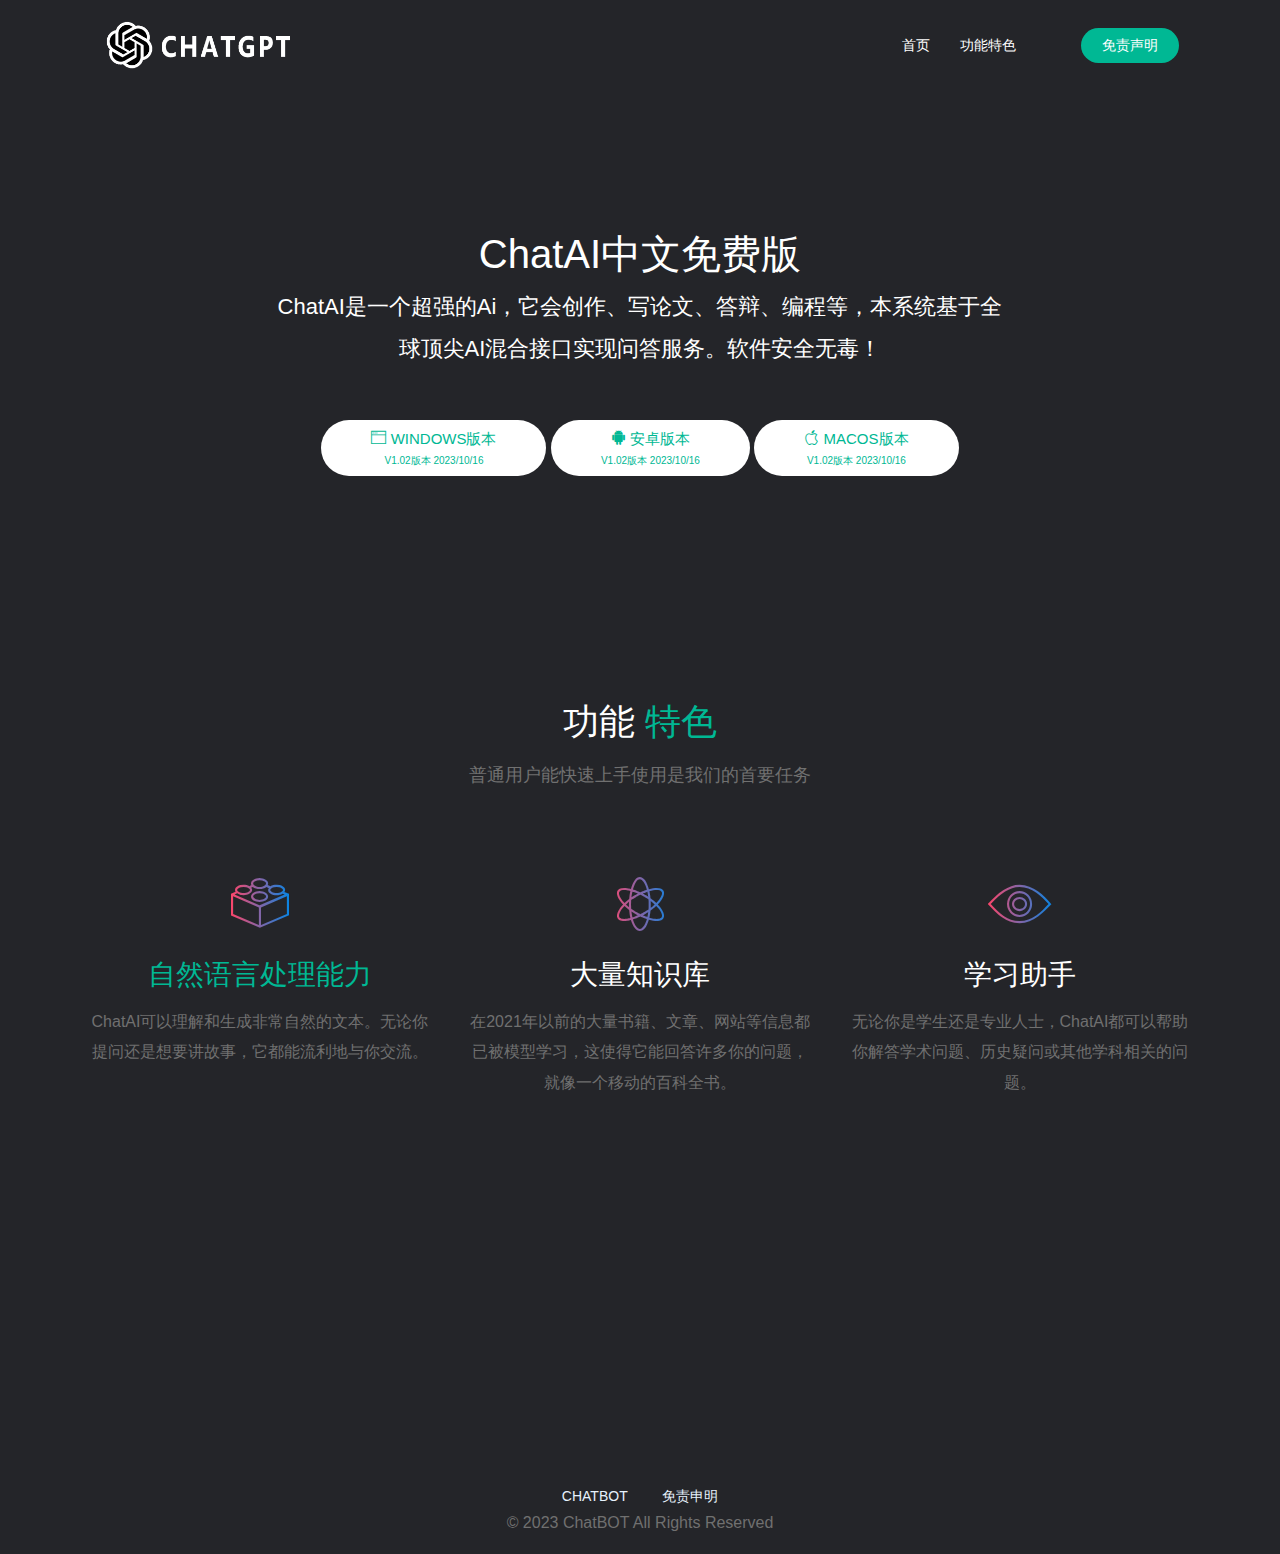
<file: index.html>
<!DOCTYPE html>
<html lang="zh-cmn-Hans">

<!-- Mirrored from 1.11chat.cc/ by HTTrack Website Copier/3.x [XR&CO'2014], Mon, 16 Oct 2023 10:51:30 GMT -->
<head>
    <meta charset="UTF-8">
    <meta name="description" content="ChatAI是一个超强的Ai，它会创作、写论文、答辩、编程等，本系统基于全球顶尖AI混合接口实现问答服务。">
    <meta http-equiv="X-UA-Compatible" content="IE=edge">
    <meta name="viewport" content="width=device-width, initial-scale=1, shrink-to-fit=no">
    <title>ChatAI中文版-在线免费下载使用</title>
    <meta name="keywords" content="ChatAI国内版 chatAI中文官网 ChatAI中文版 ChatAI免费版 ChatAI在线使用 ChatAI镜像网站 ChatAI下载 chatai bing">
    <meta http-equiv="x-dns-prefetch-control" content="on">
    <link rel="icon" href="favicon.ico">
    <link href="static/css/bootstrap.min.css" rel="stylesheet">
    <link href="static/css/animate.min.css" rel="stylesheet">
    <link rel="stylesheet" href="static/css/skin.css">
    <link rel="stylesheet" href="static/css/pe-icon-7-stroke.css">
    <link rel="stylesheet" href="static/css/themify-icons-min.css">
    <link href="static/css/app.c7d1df6.css" rel="stylesheet">
    <style>
        #copyqq, #copyqq_line {
            height: 28px;
            border: 0px;
            -moz-border-radius: 15px;
            -webkit-border-radius: 15px;
            border-radius: 15px;
            width: 75px;
            text-align: center;
            background: #07a67d;
        }
        /* 添加一个新的 CSS 样式来居中标题 */
.welcome_text_area h1 {
    text-align: center; /* 居中文本 */
}

    </style>
</head>
<body class="dark green">
    <header class="header_area">
        <div class="main_header_area animated">
            <div class="container h-100">
                <nav class="navbar h-100 navbar-expand-lg">
                    <a class="navbar-brand" href="index.html"><img src="logo.png" style="width: 200px" alt="ChatAI"></a>
                    <button class="navbar-toggler" type="button" data-toggle="collapse" data-target="#aplandmenu" aria-controls="aplandmenu" aria-expanded="false" aria-label="Toggle navigation">
                        <span class="navbar-toggler-icon"></span>
                    </button>
                    <div class="collapse navbar-collapse" id="aplandmenu">
                        <ul class="navbar-nav ml-auto" id="corenav">
                            <li class="nav-item"><a class="nav-link" href="index.html">首页</a></li>

                            <li class="nav-item"><a class="nav-link" href="#features">功能特色</a></li>
                        </ul>
                     <div class="header_signup_in_btn d-inline-block">
                            <a href="disclaimer_ai_edu.html" target="_blank">免责声明</a>
                        </div>
                    </div>
                </nav>
            </div>
        </div>
  </header>
<section class="welcome_area" id="home" style="padding: 230px 0;">
    <div class="container">
        <div class="row align-items-center">
            <div class="col-12 col-md-8 offset-md-2">
                <div class="welcome_text_area">
                    
                    <h1 style="text-align: center;">ChatAI中文免费版</h1>
                    <p style="text-align: center;"><font color="#252525"></font>ChatAI是一个超强的Ai，它会创作、写论文、答辩、编程等，本系统基于全球顶尖AI混合接口实现问答服务。软件安全无毒！</p>

                    <div class="download_app_text text-center mt-50">
                    <!--tongji    <a class="btn apland-btn" href="https://1.11chat.cc/" target="_blank">
                            <i class="ti-browser"></i> <span>浏览器版本</span> <span class="download_btn_version">V1.06版本  2023/09/05</span>
                        </a>-->
                        <a class="btn apland-btn" href="https://qiniuchat.littlewheat.com/other/app/win/1chat-win.exe" target="_blank">
                            <i class="ti-window"></i> <span>Windows版本</span> <span class="download_btn_version">V1.02版本  2023/10/16</span>
                        </a>
                        <a class="btn apland-btn" href="https://qiniuchat.littlewheat.com/other/app/android/1chat.apk" target="_blank">
                            <i class="ti-android"></i> <span>安卓版本</span> <span class="download_btn_version">V1.02版本  2023/10/16</span>
                            </a>
                            <a class="btn apland-btn" href="https://qiniuchat.littlewheat.com/other/app/mac/1chat.dmg" target="_blank">
                            <i class="ti-apple"></i> <span>MACOS版本</span> <span class="download_btn_version">V1.02版本  2023/10/16</span>
                        </a>
                     
                    </div>
                </div>
            </div>
        </div>
    </div>

    <script>
        function isWeChat() {
            var ua = navigator.userAgent.toLowerCase();
            return ua.indexOf('micromessenger') > -1;
        }

        document.querySelectorAll('.apland-btn').forEach(function(btn) {
            btn.addEventListener('click', function(e) {
                if (isWeChat()) {
                    e.preventDefault();
                    alert('微信内暂不支持下载！请点击右上角使用浏览器打开下载！');
                }
            });
        });
    </script>
</section>





    <div class="using_benefits_area bg-gray section_padding_100_50" id="features">
        <div class="container">
            <div class="row">
                <div class="col-12">
                    <div class="section_heading text-center">
                        <h3> 功能 <span>特色</span></h3>
                        <p>普通用户能快速上手使用是我们的首要任务</p>
                    </div>
                </div>
            </div>
            <div class="row">
                <div class="col-12 col-sm-6 col-lg-4">
                    <div class="single_benifits text-center active wow fadeInUp" data-wow-delay="0.2s">
                        <div class="icon_box"><i class="pe-7s-plugin" aria-hidden="true"></i></div>
                        <h3>自然语言处理能力</h3>
                        <p>ChatAI可以理解和生成非常自然的文本。无论你提问还是想要讲故事，它都能流利地与你交流。</p>
                    </div>
                </div>
                <div class="col-12 col-sm-6 col-lg-4">
                    <div class="single_benifits text-center wow fadeInUp" data-wow-delay="0.4s">
                        <div class="icon_box"><i class="pe-7s-science" aria-hidden="true"></i></div>
                        <h3>大量知识库</h3>
                        <p>在2021年以前的大量书籍、文章、网站等信息都已被模型学习，这使得它能回答许多你的问题，就像一个移动的百科全书。</p>
                    </div>
                </div>
                <div class="col-12 col-sm-6 col-lg-4">
                    <div class="single_benifits text-center wow fadeInUp" data-wow-delay="0.6s">
                        <div class="icon_box"><i class="pe-7s-look" aria-hidden="true"></i></div>
                        <h3>学习助手</h3>
                        <p>无论你是学生还是专业人士，ChatAI都可以帮助你解答学术问题、历史疑问或其他学科相关的问题。</p>
                    </div>
                </div>
                <div class="col-12 col-sm-6 col-lg-4">
                    <div class="single_benifits text-center wow fadeInUp" data-wow-delay="0.8s">
                        <div class="icon_box"><i class="pe-7s-smile" aria-hidden="true"></i></div>
                        <h3>丰富的应用场景</h3>
                        <p>无论是学习、工作还是日常生活，我们的平台都能够为你提供实时的AI助手支持。</p>
                    </div>
                </div>
                <div class="col-12 col-sm-6 col-lg-4">
                    <div class="single_benifits text-center wow fadeInUp" data-wow-delay="1.0s">
                        <div class="icon_box"><i class="pe-7s-rocket" aria-hidden="true"></i></div>
                        <h3>定制化答案</h3>
                        <p>基于你的问题，ChatAI会尝试为你提供最相关和详细的答案，而不是机械地重复相同的内容。</p>
                    </div>
                </div>
                <div class="col-12 col-sm-6 col-lg-4">
                    <div class="single_benifits text-center wow fadeInUp" data-wow-delay="1.2s">
                        <div class="icon_box"><i class="pe-7s-like2" aria-hidden="true"></i></div>
                        <h3>多语言支持</h3>
                        <p>无论你说英语、中文、西班牙语还是其他很多语言，ChatAI都能与你顺畅交流。</p>
                    </div>
                </div>
            </div>
        </div>
    </div>
    <footer class="footer_area">
        <div class="footer_bottom_area">
            <div class="container">
                <div class="row">
                    <div class="col-12">
                        <div class="footer_social_area"></div>
                        <div class="footer_menu">
                            <ul>
<!--                                <li><a href="https://1.11chat.cc" target="_blank">聚联AI</a></li>-->
                                <li><a href="https://1.11chat.cc/" target="_blank">ChatBOT</a></li>
                                <li><a href="disclaimer_ai_edu.html" target="_blank">免责申明</a></li>
                          
                            </ul>
                        </div>
                        <div><p>© 2023 ChatBOT All Rights Reserved</p></div>
                    </div>
                </div>
            </div>
        </div>
    </footer>
       
       
     

<script src="static/js/jquery.min.js"></script>
<script src="static/js/bootstrap.min.js"></script>
<script src="static/js/wow.min.js"></script>
<script src="static/js/clipboard.min.js"></script>

<script type="text/javascript" src="static/js/app.528d947d83bc27f6f215.js"></script>



<!--tongji-->
    <script>
        var _hmt = _hmt || [];
        (function() {
            var hm = document.createElement("script");
            hm.src = "https://hm.baidu.com/hm.js?9cb5c8ff4e63d0c3a062f9759b7f3354";
            var s = document.getElementsByTagName("script")[0];
            s.parentNode.insertBefore(hm, s);
        })();
    </script>

</body>


<!-- Mirrored from 1.11chat.cc/ by HTTrack Website Copier/3.x [XR&CO'2014], Mon, 16 Oct 2023 10:51:34 GMT -->
</html>
</file>
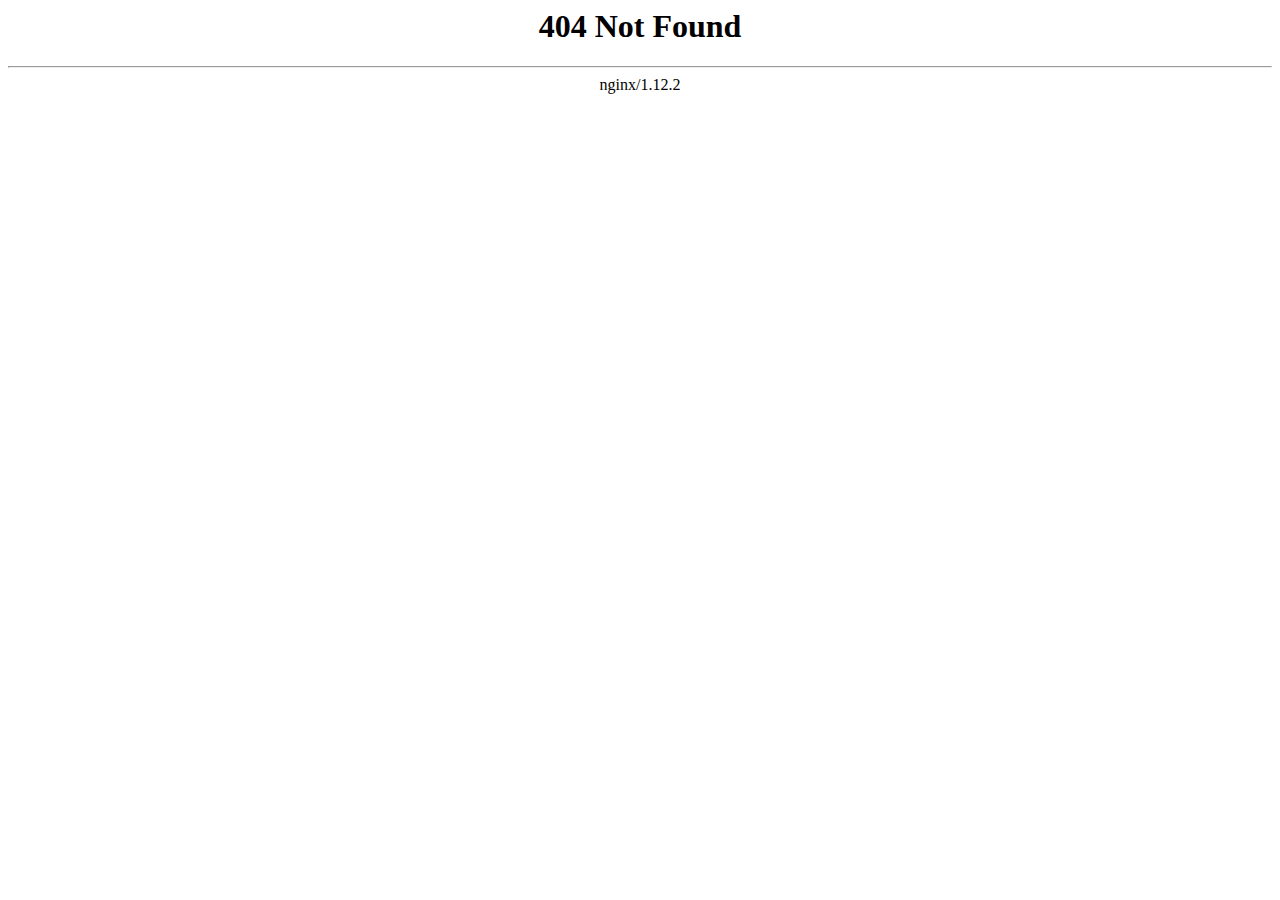
<file: static/fonts/pe-icon-7-stroke.eot-.html>
<html>

<!-- Mirrored from www.Weixmy.me/static/fonts/Pe-icon-7-stroke.eot-.html by HTTrack Website Copier/3.x [XR&CO'2014], Tue, 15 Sep 2020 02:35:32 GMT -->

<!-- Mirrored from 1.11chat.cc/static/fonts/pe-icon-7-stroke.eot-.html by HTTrack Website Copier/3.x [XR&CO'2014], Mon, 16 Oct 2023 10:51:37 GMT -->
<head>
<meta http-equiv="Content-Type" content="text/html; charset=utf-8">
<title>404 Not Found</title></head>
<body bgcolor="white">
<center><h1>404 Not Found</h1></center>
<hr><center>nginx/1.12.2</center>
</body>

<!-- Mirrored from www.Weixmy.me/static/fonts/Pe-icon-7-stroke.eot-.html by HTTrack Website Copier/3.x [XR&CO'2014], Tue, 15 Sep 2020 02:35:32 GMT -->

<!-- Mirrored from 1.11chat.cc/static/fonts/pe-icon-7-stroke.eot-.html by HTTrack Website Copier/3.x [XR&CO'2014], Mon, 16 Oct 2023 10:51:37 GMT -->
</html>
</file>
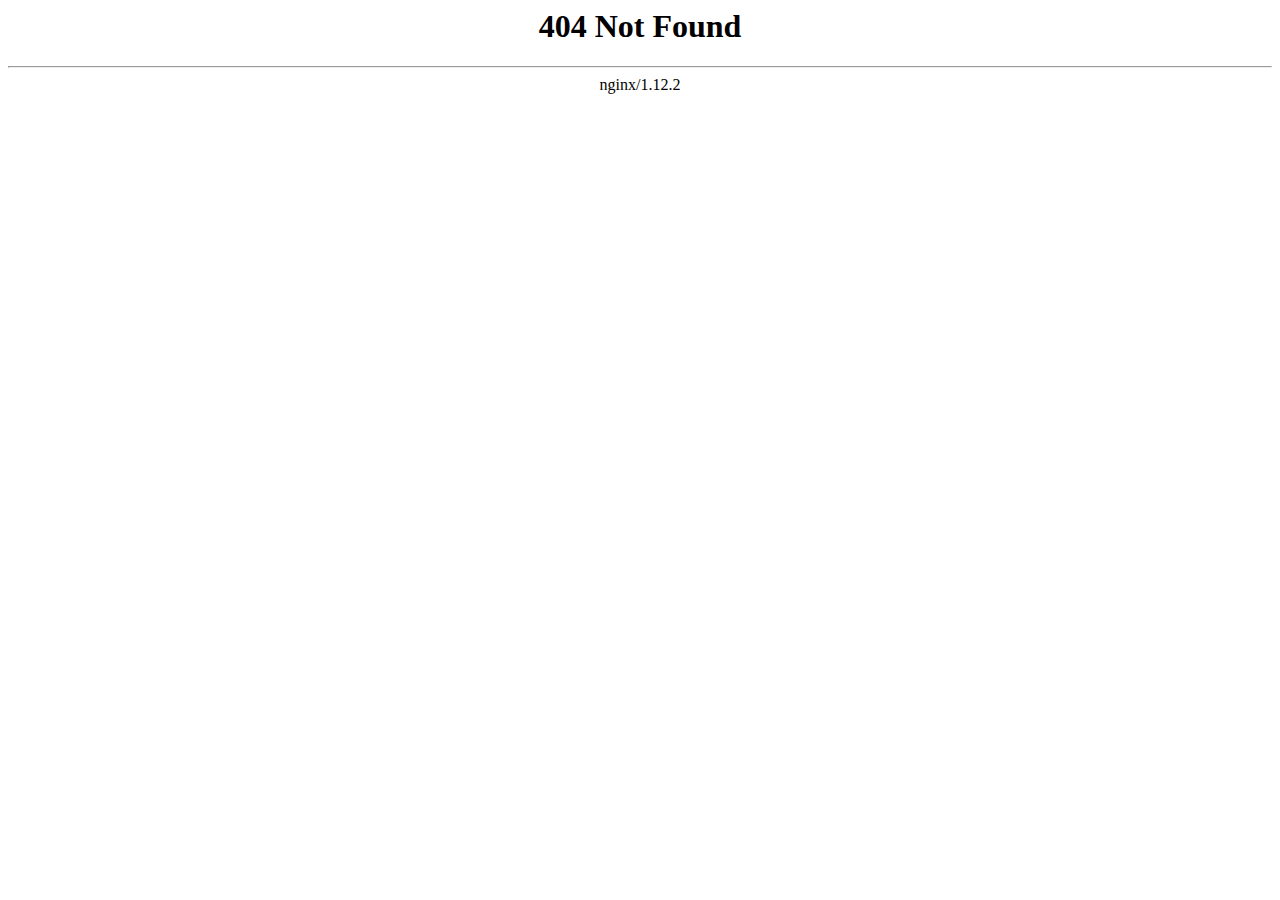
<file: static/fonts/pe-icon-7-stroke.eot-d7yf1v.html>
<html>

<!-- Mirrored from www.Weixmy.me/static/fonts/Pe-icon-7-stroke.eot-d7yf1v.html by HTTrack Website Copier/3.x [XR&CO'2014], Tue, 15 Sep 2020 02:35:32 GMT -->

<!-- Mirrored from 1.11chat.cc/static/fonts/pe-icon-7-stroke.eot-d7yf1v.html by HTTrack Website Copier/3.x [XR&CO'2014], Mon, 16 Oct 2023 10:51:37 GMT -->
<head>
<meta http-equiv="Content-Type" content="text/html; charset=utf-8">
<title>404 Not Found</title></head>
<body bgcolor="white">
<center><h1>404 Not Found</h1></center>
<hr><center>nginx/1.12.2</center>
</body>

<!-- Mirrored from www.Weixmy.me/static/fonts/Pe-icon-7-stroke.eot-d7yf1v.html by HTTrack Website Copier/3.x [XR&CO'2014], Tue, 15 Sep 2020 02:35:32 GMT -->

<!-- Mirrored from 1.11chat.cc/static/fonts/pe-icon-7-stroke.eot-d7yf1v.html by HTTrack Website Copier/3.x [XR&CO'2014], Mon, 16 Oct 2023 10:51:37 GMT -->
</html>
</file>
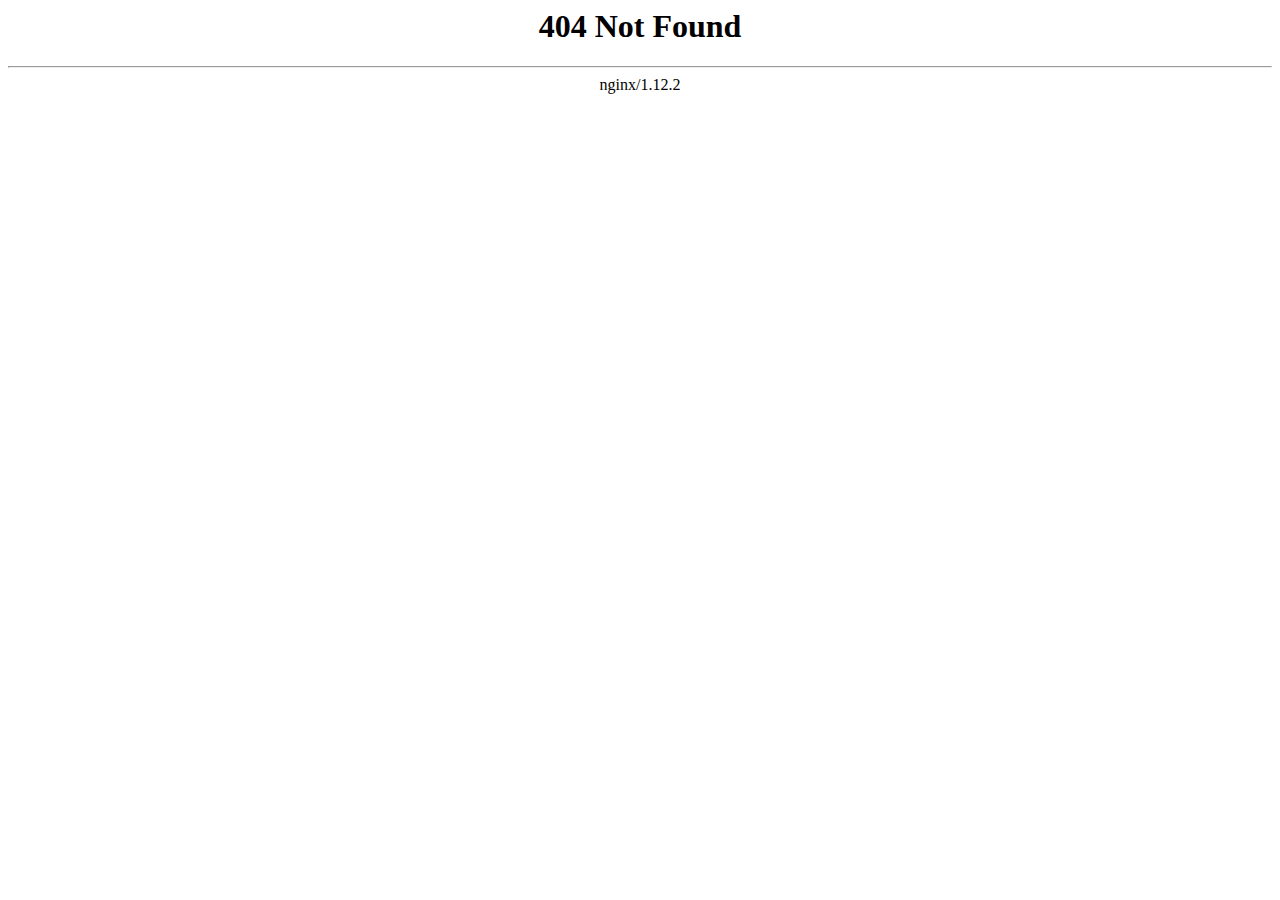
<file: static/fonts/pe-icon-7-stroke.svg-d7yf1v.html>
<html>

<!-- Mirrored from www.Weixmy.me/static/fonts/Pe-icon-7-stroke.svg-d7yf1v.html by HTTrack Website Copier/3.x [XR&CO'2014], Tue, 15 Sep 2020 02:35:32 GMT -->

<!-- Mirrored from 1.11chat.cc/static/fonts/pe-icon-7-stroke.svg-d7yf1v.html by HTTrack Website Copier/3.x [XR&CO'2014], Mon, 16 Oct 2023 10:51:37 GMT -->
<head>
<meta http-equiv="Content-Type" content="text/html; charset=utf-8">
<title>404 Not Found</title></head>
<body bgcolor="white">
<center><h1>404 Not Found</h1></center>
<hr><center>nginx/1.12.2</center>
</body>

<!-- Mirrored from www.Weixmy.me/static/fonts/Pe-icon-7-stroke.svg-d7yf1v.html by HTTrack Website Copier/3.x [XR&CO'2014], Tue, 15 Sep 2020 02:35:32 GMT -->

<!-- Mirrored from 1.11chat.cc/static/fonts/pe-icon-7-stroke.svg-d7yf1v.html by HTTrack Website Copier/3.x [XR&CO'2014], Mon, 16 Oct 2023 10:51:37 GMT -->
</html>
</file>
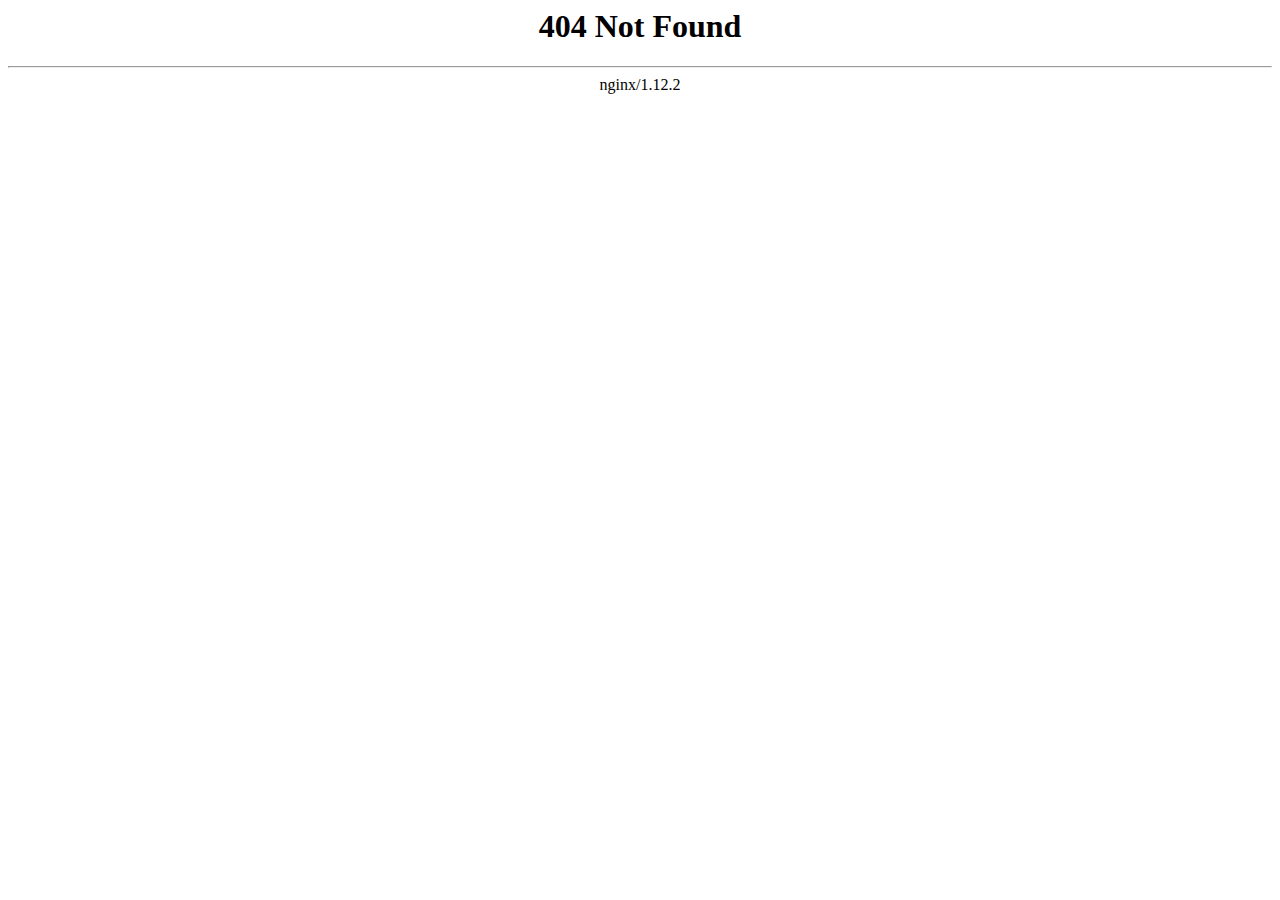
<file: static/fonts/pe-icon-7-stroke.ttf-d7yf1v.html>
<html>

<!-- Mirrored from www.Weixmy.me/static/fonts/Pe-icon-7-stroke.ttf-d7yf1v.html by HTTrack Website Copier/3.x [XR&CO'2014], Tue, 15 Sep 2020 02:35:32 GMT -->

<!-- Mirrored from 1.11chat.cc/static/fonts/pe-icon-7-stroke.ttf-d7yf1v.html by HTTrack Website Copier/3.x [XR&CO'2014], Mon, 16 Oct 2023 10:51:37 GMT -->
<head>
<meta http-equiv="Content-Type" content="text/html; charset=utf-8">
<title>404 Not Found</title></head>
<body bgcolor="white">
<center><h1>404 Not Found</h1></center>
<hr><center>nginx/1.12.2</center>
</body>

<!-- Mirrored from www.Weixmy.me/static/fonts/Pe-icon-7-stroke.ttf-d7yf1v.html by HTTrack Website Copier/3.x [XR&CO'2014], Tue, 15 Sep 2020 02:35:32 GMT -->

<!-- Mirrored from 1.11chat.cc/static/fonts/pe-icon-7-stroke.ttf-d7yf1v.html by HTTrack Website Copier/3.x [XR&CO'2014], Mon, 16 Oct 2023 10:51:37 GMT -->
</html>
</file>
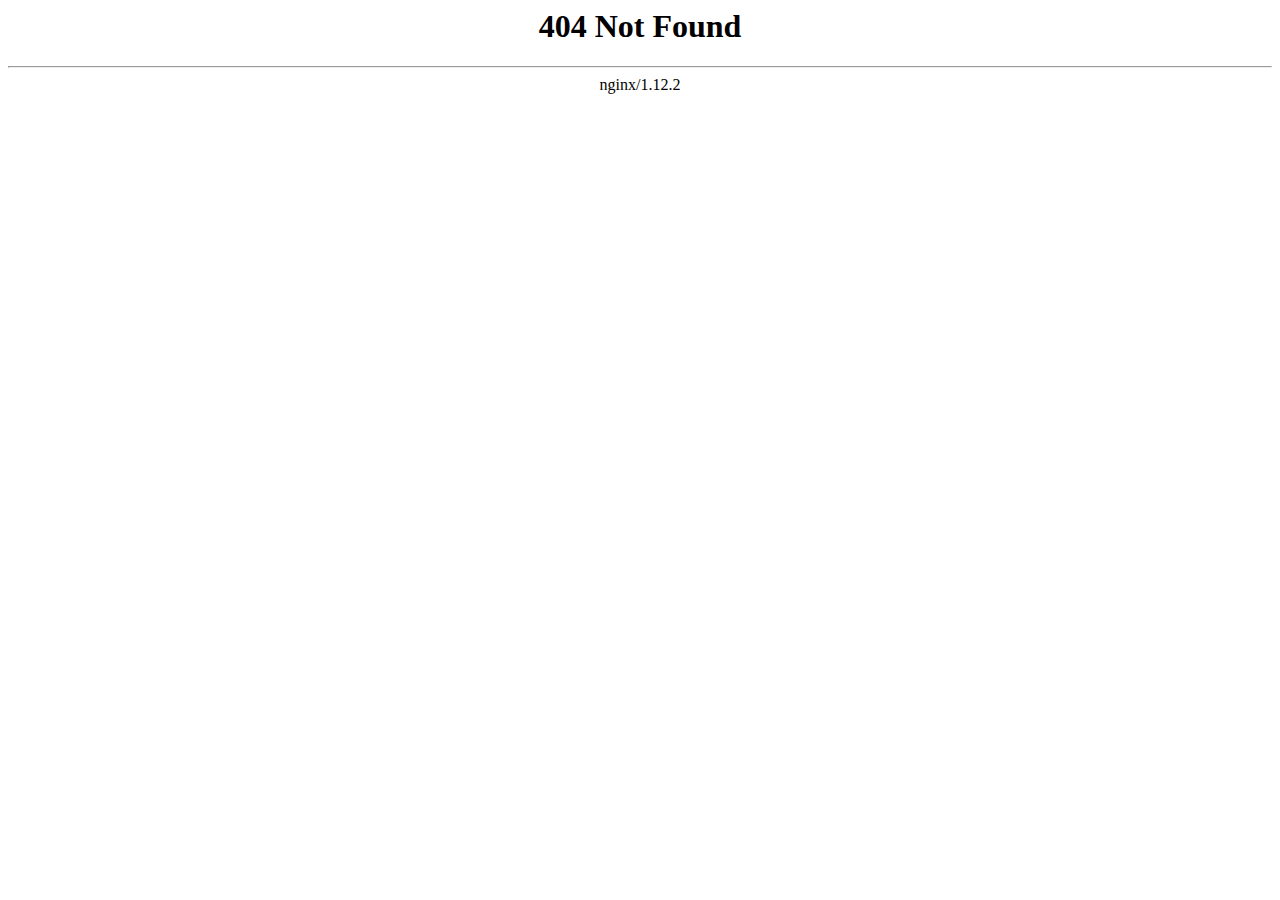
<file: static/fonts/themify.eot--fvbane.html>
<html>

<!-- Mirrored from www.Weixmy.me/static/fonts/themify.eot--fvbane.html by HTTrack Website Copier/3.x [XR&CO'2014], Tue, 15 Sep 2020 02:35:32 GMT -->

<!-- Mirrored from 1.11chat.cc/static/fonts/themify.eot--fvbane.html by HTTrack Website Copier/3.x [XR&CO'2014], Mon, 16 Oct 2023 10:51:37 GMT -->
<head>
<meta http-equiv="Content-Type" content="text/html; charset=utf-8">
<title>404 Not Found</title></head>
<body bgcolor="white">
<center><h1>404 Not Found</h1></center>
<hr><center>nginx/1.12.2</center>
</body>

<!-- Mirrored from www.Weixmy.me/static/fonts/themify.eot--fvbane.html by HTTrack Website Copier/3.x [XR&CO'2014], Tue, 15 Sep 2020 02:35:32 GMT -->

<!-- Mirrored from 1.11chat.cc/static/fonts/themify.eot--fvbane.html by HTTrack Website Copier/3.x [XR&CO'2014], Mon, 16 Oct 2023 10:51:37 GMT -->
</html>
</file>
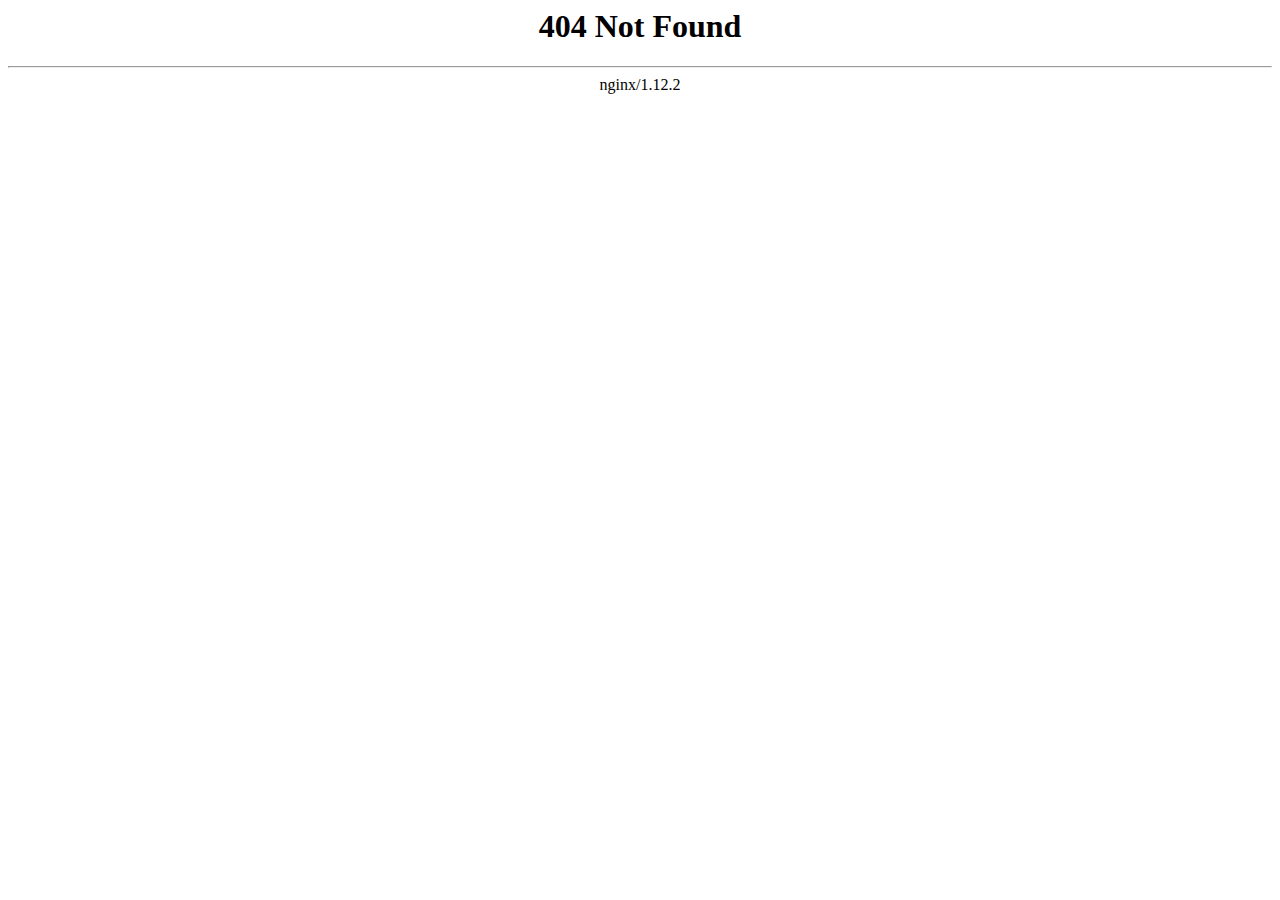
<file: static/fonts/themify.eot-.html>
<html>

<!-- Mirrored from www.Weixmy.me/static/fonts/themify.eot-.html by HTTrack Website Copier/3.x [XR&CO'2014], Tue, 15 Sep 2020 02:35:32 GMT -->

<!-- Mirrored from 1.11chat.cc/static/fonts/themify.eot-.html by HTTrack Website Copier/3.x [XR&CO'2014], Mon, 16 Oct 2023 10:51:37 GMT -->
<head>
<meta http-equiv="Content-Type" content="text/html; charset=utf-8">
<title>404 Not Found</title></head>
<body bgcolor="white">
<center><h1>404 Not Found</h1></center>
<hr><center>nginx/1.12.2</center>
</body>

<!-- Mirrored from www.Weixmy.me/static/fonts/themify.eot-.html by HTTrack Website Copier/3.x [XR&CO'2014], Tue, 15 Sep 2020 02:35:32 GMT -->

<!-- Mirrored from 1.11chat.cc/static/fonts/themify.eot-.html by HTTrack Website Copier/3.x [XR&CO'2014], Mon, 16 Oct 2023 10:51:37 GMT -->
</html>
</file>
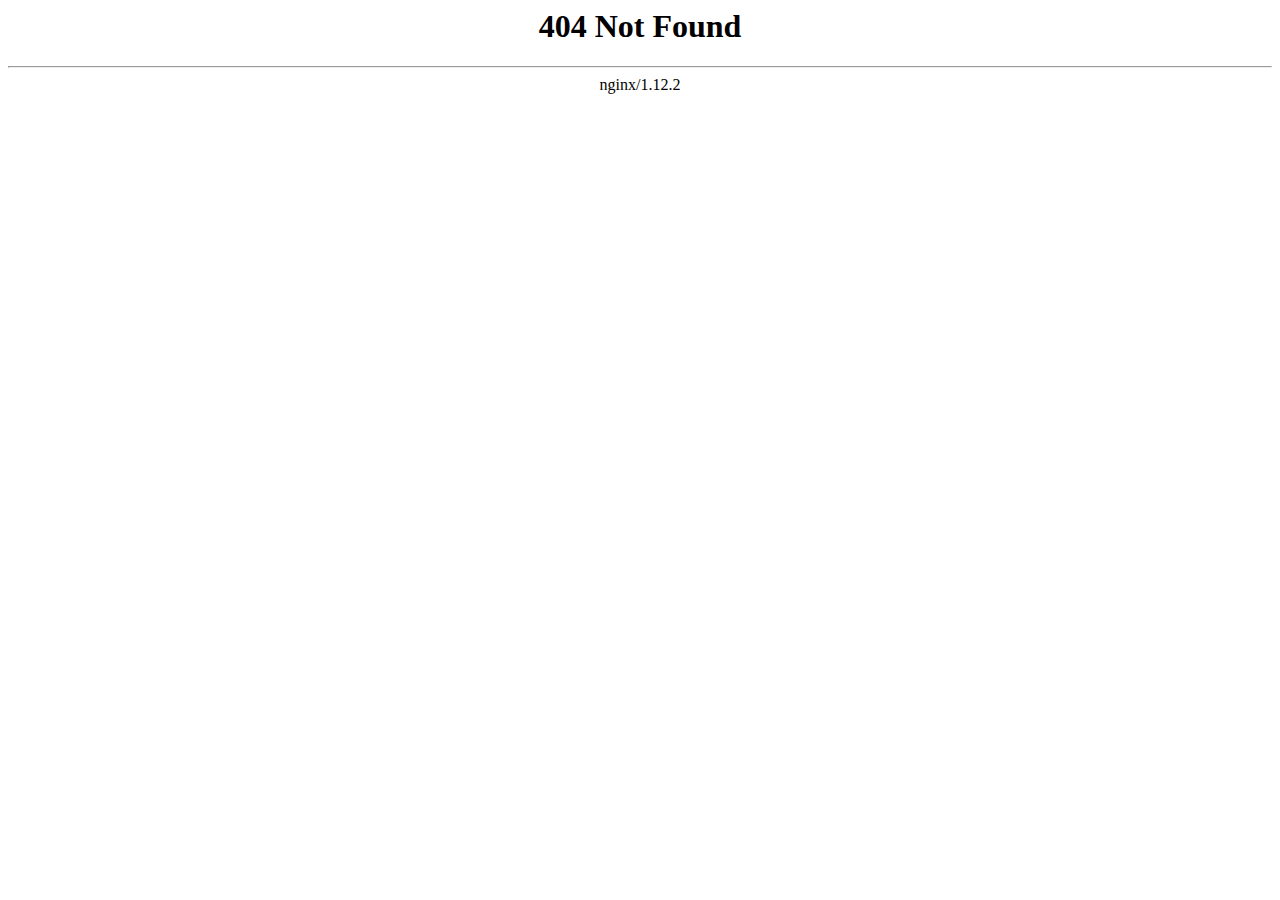
<file: static/fonts/themify.svg--fvbane.html>
<html>

<!-- Mirrored from www.Weixmy.me/static/fonts/themify.svg--fvbane.html by HTTrack Website Copier/3.x [XR&CO'2014], Tue, 15 Sep 2020 02:35:32 GMT -->

<!-- Mirrored from 1.11chat.cc/static/fonts/themify.svg--fvbane.html by HTTrack Website Copier/3.x [XR&CO'2014], Mon, 16 Oct 2023 10:51:38 GMT -->
<head>
<meta http-equiv="Content-Type" content="text/html; charset=utf-8">
<title>404 Not Found</title></head>
<body bgcolor="white">
<center><h1>404 Not Found</h1></center>
<hr><center>nginx/1.12.2</center>
</body>

<!-- Mirrored from www.Weixmy.me/static/fonts/themify.svg--fvbane.html by HTTrack Website Copier/3.x [XR&CO'2014], Tue, 15 Sep 2020 02:35:32 GMT -->

<!-- Mirrored from 1.11chat.cc/static/fonts/themify.svg--fvbane.html by HTTrack Website Copier/3.x [XR&CO'2014], Mon, 16 Oct 2023 10:51:38 GMT -->
</html>
</file>
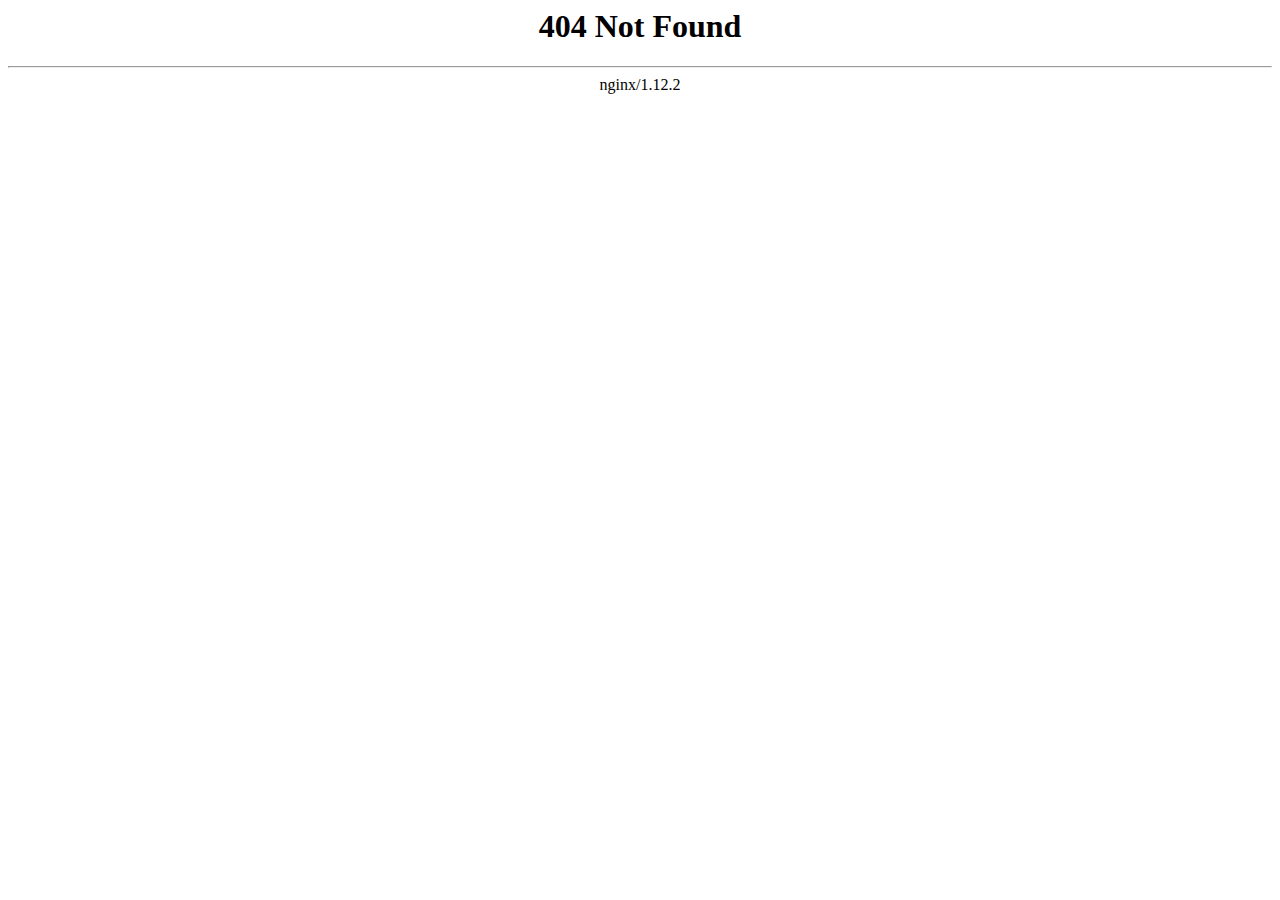
<file: static/fonts/themify.ttf--fvbane.html>
<html>

<!-- Mirrored from www.Weixmy.me/static/fonts/themify.ttf--fvbane.html by HTTrack Website Copier/3.x [XR&CO'2014], Tue, 15 Sep 2020 02:35:32 GMT -->

<!-- Mirrored from 1.11chat.cc/static/fonts/themify.ttf--fvbane.html by HTTrack Website Copier/3.x [XR&CO'2014], Mon, 16 Oct 2023 10:51:38 GMT -->
<head>
<meta http-equiv="Content-Type" content="text/html; charset=utf-8">
<title>404 Not Found</title></head>
<body bgcolor="white">
<center><h1>404 Not Found</h1></center>
<hr><center>nginx/1.12.2</center>
</body>

<!-- Mirrored from www.Weixmy.me/static/fonts/themify.ttf--fvbane.html by HTTrack Website Copier/3.x [XR&CO'2014], Tue, 15 Sep 2020 02:35:32 GMT -->

<!-- Mirrored from 1.11chat.cc/static/fonts/themify.ttf--fvbane.html by HTTrack Website Copier/3.x [XR&CO'2014], Mon, 16 Oct 2023 10:51:38 GMT -->
</html>
</file>
<file: static/css/skin.css>
.color_picker_switcher {
	background-color: #2c3e50;
	border-radius: 4px 0 0 4px;
	color: #fff;
	cursor: pointer;
	height: 50px;
	left: -50px;
	position: absolute;
	text-align: center;
	top: 0;
	width: 50px
}

.color_picker_switcher i {
	font-size: 24px;
	line-height: 50px;
	color: #fff
}

.color_picker_area {
	background-color: #fff;
	border-radius: 0 0 4px;
	height: auto;
	left: -250px;
	padding: 30px 25px 30px 30px;
	position: fixed;
	top: 20%;
	-webkit-transition-duration: 500ms;
	transition-duration: 500ms;
	width: 250px;
	z-index: 9999
}

.color_picker_switcher {
	border-radius: 0 4px 4px 0;
	right: -50px;
	left: auto
}

.color_picker_area.on {
	left: 0;
	box-shadow: 3px 2px 3px rgba(0,0,0,.15)
}

.color_picker_area h4 {
	font-size: 18px;
	margin-bottom: 15px;
	font-weight: 400
}

input[id*=cor] {
	display: none
}

input[id*=cor]:checked+label:before {
	content: '\e66c';
	display: block;
	position: absolute;
	font-family: Pe-icon-7-stroke;
	top: 0;
	left: 4px;
	font-size: 20px;
	color: #fff;
	font-weight: 400
}

label[class*=cor] {
	cursor: pointer;
	display: inline-block;
	height: 30px;
	margin-right: 5px;
	position: relative;
	width: 30px;
	-webkit-transition-duration: 500ms;
	transition-duration: 500ms;
	border-radius: 6px
}

label[class*=cor]:hover {
	-webkit-transform: scale(1.2);
	transform: scale(1.2)
}

.cor1 {
	background-color: #00b894
}

.cor2 {
	background-color: #0984e3
}

.cor3 {
	background-color: #6c5ce7
}

.cor4 {
	background-color: #d63031
}

.cor5 {
	background-color: #e84393
}

.cor6 {
	background-color: #192a56
}

.cor7 {
	background-color: #40739e
}

.cor8 {
	background-color: #0abde3
}

.cor9 {
	background-color: #1b9cfc
}

.cor10 {
	background-color: #c44569
}

.green .apland-btn,.green #scrollUp,.green .dropdown-item:hover,.green .dropdown-item:focus,.green .header_signup_in_btn a,.green .welcome_slider .owl-dot.active:after,.green .welcome_style_one,.green .welcome_style_two,.green .welcome_style_three,.green .welcome_style_four,.green .single_about_part:hover,.green .single_about_part .feature_icon,.green .single_about_part .feature_icon:before,.green .single_about_part .feature_icon:after,.green .single_about_part.active,.green .video_area:before,.green .price-plan-tag p,.green .testimonial_area .owl-dot.active,.green .newsletter-form-area .button,.green .single-accordion h5 a,.green .single_timeline_block .timeline_icon,.green .download_app_area,.green .footer_social_area a:hover,.green .tooltip-inner {
	background-color: #00b894
}

.green .apland-load,.green .message_now_area input:focus,.green .message_now_area textarea:focus {
	border-color: #00b894
}

.green .section_heading h3 span,.green .apland-btn:hover,.green .apland-btn:focus,.green .navbar-expand-lg .navbar-nav .nav-link:hover,.green .navbar-expand-lg .navbar-nav .nav-link:focus,.green .navbar-expand-lg .navbar-nav .nav-item.active .nav-link,.green .welcome_text_area h3.price,.green .welcome_slider .owl-dot.active,.green .single_benifits.active .icon_box,.green .single_benifits.active h3,.green .single_price_plan .price,.green .download_app_text>a,.green .footer_bottom p i,.green .footer_bottom a,.green .footer_menu a:hover,.green .single_footer_area a:hover {
	color: #00b894
}

.green .arrow:before {
	border-top-color: #00b894!important
}

.green .apland-btn,.green .single-accordion h5 a,.green .single-accordion h5 a span {
	color: #fff
}

.green .apland-btn:hover,.green .apland-btn:focus,.green .download_app_text>a {
	background-color: #fff
}

.purple .apland-btn,.purple #scrollUp,.purple .dropdown-item:hover,.purple .dropdown-item:focus,.purple .header_signup_in_btn a,.purple .welcome_slider .owl-dot.active:after,.purple .welcome_style_one,.purple .welcome_style_two,.purple .welcome_style_three,.purple .welcome_style_four,.purple .single_about_part:hover,.purple .single_about_part .feature_icon,.purple .single_about_part .feature_icon:before,.purple .single_about_part .feature_icon:after,.purple .single_about_part.active,.purple .video_area:before,.purple .price-plan-tag p,.purple .testimonial_area .owl-dot.active,.purple .newsletter-form-area .button,.purple .single-accordion h5 a,.purple .single_timeline_block .timeline_icon,.purple .download_app_area,.purple .footer_social_area a:hover,.purple .tooltip-inner {
	background-color: #6c5ce7
}

.purple .apland-load,.purple .message_now_area input:focus,.purple .message_now_area textarea:focus {
	border-color: #6c5ce7
}

.purple .section_heading h3 span,.purple .apland-btn:hover,.purple .apland-btn:focus,.purple .navbar-expand-lg .navbar-nav .nav-link:hover,.purple .navbar-expand-lg .navbar-nav .nav-link:focus,.purple .navbar-expand-lg .navbar-nav .nav-item.active .nav-link,.purple .welcome_text_area h3.price,.purple .welcome_slider .owl-dot.active,.purple .single_benifits.active .icon_box,.purple .single_benifits.active h3,.purple .single_price_plan .price,.purple .download_app_text>a,.purple .footer_bottom p i,.purple .footer_bottom a,.purple .footer_menu a:hover,.purple .single_footer_area a:hover {
	color: #6c5ce7
}

.purple .arrow:before {
	border-top-color: #6c5ce7!important
}

.purple .apland-btn,.purple .single-accordion h5 a,.purple .single-accordion h5 a span {
	color: #fff
}

.purple .apland-btn:hover,.purple .apland-btn:focus,.purple .download_app_text>a {
	background-color: #fff
}

.red .apland-btn,.red #scrollUp,.red .dropdown-item:hover,.red .dropdown-item:focus,.red .header_signup_in_btn a,.red .welcome_slider .owl-dot.active:after,.red .welcome_style_one,.red .welcome_style_two,.red .welcome_style_three,.red .welcome_style_four,.red .single_about_part:hover,.red .single_about_part .feature_icon,.red .single_about_part .feature_icon:before,.red .single_about_part .feature_icon:after,.red .single_about_part.active,.red .video_area:before,.red .price-plan-tag p,.red .testimonial_area .owl-dot.active,.red .newsletter-form-area .button,.red .single-accordion h5 a,.red .single_timeline_block .timeline_icon,.red .download_app_area,.red .footer_social_area a:hover,.red .tooltip-inner {
	background-color: #d63031
}

.red .apland-load,.red .message_now_area input:focus,.red .message_now_area textarea:focus {
	border-color: #d63031
}

.red .section_heading h3 span,.red .apland-btn:hover,.red .apland-btn:focus,.red .navbar-expand-lg .navbar-nav .nav-link:hover,.red .navbar-expand-lg .navbar-nav .nav-link:focus,.red .navbar-expand-lg .navbar-nav .nav-item.active .nav-link,.red .welcome_text_area h3.price,.red .welcome_slider .owl-dot.active,.red .single_benifits.active .icon_box,.red .single_benifits.active h3,.red .single_price_plan .price,.red .download_app_text>a,.red .footer_bottom p i,.red .footer_bottom a,.red .footer_menu a:hover,.red .single_footer_area a:hover {
	color: #d63031
}

.red .arrow:before {
	border-top-color: #d63031!important
}

.red .apland-btn,.red .single-accordion h5 a,.red .single-accordion h5 a span {
	color: #fff
}

.red .apland-btn:hover,.red .apland-btn:focus,.red .download_app_text>a {
	background-color: #fff
}

.pink .apland-btn,.pink #scrollUp,.pink .dropdown-item:hover,.pink .dropdown-item:focus,.pink .header_signup_in_btn a,.pink .welcome_slider .owl-dot.active:after,.pink .welcome_style_one,.pink .welcome_style_two,.pink .welcome_style_three,.pink .welcome_style_four,.pink .single_about_part:hover,.pink .single_about_part .feature_icon,.pink .single_about_part .feature_icon:before,.pink .single_about_part .feature_icon:after,.pink .single_about_part.active,.pink .video_area:before,.pink .price-plan-tag p,.pink .testimonial_area .owl-dot.active,.pink .newsletter-form-area .button,.pink .single-accordion h5 a,.pink .single_timeline_block .timeline_icon,.pink .download_app_area,.pink .footer_social_area a:hover,.pink .tooltip-inner {
	background-color: #e84393
}

.pink .apland-load,.pink .message_now_area input:focus,.pink .message_now_area textarea:focus {
	border-color: #e84393
}

.pink .section_heading h3 span,.pink .apland-btn:hover,.pink .apland-btn:focus,.pink .navbar-expand-lg .navbar-nav .nav-link:hover,.pink .navbar-expand-lg .navbar-nav .nav-link:focus,.pink .navbar-expand-lg .navbar-nav .nav-item.active .nav-link,.pink .welcome_text_area h3.price,.pink .welcome_slider .owl-dot.active,.pink .single_benifits.active .icon_box,.pink .single_benifits.active h3,.pink .single_price_plan .price,.pink .download_app_text>a,.pink .footer_bottom p i,.pink .footer_bottom a,.pink .footer_menu a:hover,.pink .single_footer_area a:hover {
	color: #e84393
}

.pink .arrow:before {
	border-top-color: #e84393!important
}

.pink .apland-btn,.pink .single-accordion h5 a,.pink .single-accordion h5 a span {
	color: #fff
}

.pink .apland-btn:hover,.pink .apland-btn:focus,.pink .download_app_text>a {
	background-color: #fff
}

.deepPurple .apland-btn,.deepPurple #scrollUp,.deepPurple .dropdown-item:hover,.deepPurple .dropdown-item:focus,.deepPurple .header_signup_in_btn a,.deepPurple .welcome_slider .owl-dot.active:after,.deepPurple .welcome_style_one,.deepPurple .welcome_style_two,.deepPurple .welcome_style_three,.deepPurple .welcome_style_four,.deepPurple .single_about_part:hover,.deepPurple .single_about_part .feature_icon,.deepPurple .single_about_part .feature_icon:before,.deepPurple .single_about_part .feature_icon:after,.deepPurple .single_about_part.active,.deepPurple .video_area:before,.deepPurple .price-plan-tag p,.deepPurple .testimonial_area .owl-dot.active,.deepPurple .newsletter-form-area .button,.deepPurple .single-accordion h5 a,.deepPurple .single_timeline_block .timeline_icon,.deepPurple .download_app_area,.deepPurple .footer_social_area a:hover,.deepPurple .tooltip-inner {
	background-color: #192a56
}

.deepPurple .apland-load,.deepPurple .message_now_area input:focus,.deepPurple .message_now_area textarea:focus {
	border-color: #192a56
}

.deepPurple .section_heading h3 span,.deepPurple .apland-btn:hover,.deepPurple .apland-btn:focus,.deepPurple .navbar-expand-lg .navbar-nav .nav-link:hover,.deepPurple .navbar-expand-lg .navbar-nav .nav-link:focus,.deepPurple .navbar-expand-lg .navbar-nav .nav-item.active .nav-link,.deepPurple .welcome_text_area h3.price,.deepPurple .welcome_slider .owl-dot.active,.deepPurple .single_benifits.active .icon_box,.deepPurple .single_benifits.active h3,.deepPurple .single_price_plan .price,.deepPurple .download_app_text>a,.deepPurple .footer_bottom p i,.deepPurple .footer_bottom a,.deepPurple .footer_menu a:hover,.deepPurple .single_footer_area a:hover {
	color: #192a56
}

.deepPurple .arrow:before {
	border-top-color: #192a56!important
}

.deepPurple .apland-btn,.deepPurple .single-accordion h5 a,.deepPurple .single-accordion h5 a span {
	color: #fff
}

.deepPurple .apland-btn:hover,.deepPurple .apland-btn:focus,.deepPurple .download_app_text>a {
	background-color: #fff
}

.naval .apland-btn,.naval #scrollUp,.naval .dropdown-item:hover,.naval .dropdown-item:focus,.naval .header_signup_in_btn a,.naval .welcome_slider .owl-dot.active:after,.naval .welcome_style_one,.naval .welcome_style_two,.naval .welcome_style_three,.naval .welcome_style_four,.naval .single_about_part:hover,.naval .single_about_part .feature_icon,.naval .single_about_part .feature_icon:before,.naval .single_about_part .feature_icon:after,.naval .single_about_part.active,.naval .video_area:before,.naval .price-plan-tag p,.naval .testimonial_area .owl-dot.active,.naval .newsletter-form-area .button,.naval .single-accordion h5 a,.naval .single_timeline_block .timeline_icon,.naval .download_app_area,.naval .footer_social_area a:hover,.naval .tooltip-inner {
	background-color: #40739e
}

.naval .apland-load,.naval .message_now_area input:focus,.naval .message_now_area textarea:focus {
	border-color: #40739e
}

.naval .section_heading h3 span,.naval .apland-btn:hover,.naval .apland-btn:focus,.naval .navbar-expand-lg .navbar-nav .nav-link:hover,.naval .navbar-expand-lg .navbar-nav .nav-link:focus,.naval .navbar-expand-lg .navbar-nav .nav-item.active .nav-link,.naval .welcome_text_area h3.price,.naval .welcome_slider .owl-dot.active,.naval .single_benifits.active .icon_box,.naval .single_benifits.active h3,.naval .single_price_plan .price,.naval .download_app_text>a,.naval .footer_bottom p i,.naval .footer_bottom a,.naval .footer_menu a:hover,.naval .single_footer_area a:hover {
	color: #40739e
}

.naval .arrow:before {
	border-top-color: #40739e!important
}

.naval .apland-btn,.naval .single-accordion h5 a,.naval .single-accordion h5 a span {
	color: #fff
}

.naval .apland-btn:hover,.naval .apland-btn:focus,.naval .download_app_text>a {
	background-color: #fff
}

.cyan .apland-btn,.cyan #scrollUp,.cyan .dropdown-item:hover,.cyan .dropdown-item:focus,.cyan .header_signup_in_btn a,.cyan .welcome_slider .owl-dot.active:after,.cyan .welcome_style_one,.cyan .welcome_style_two,.cyan .welcome_style_three,.cyan .welcome_style_four,.cyan .single_about_part:hover,.cyan .single_about_part .feature_icon,.cyan .single_about_part .feature_icon:before,.cyan .single_about_part .feature_icon:after,.cyan .single_about_part.active,.cyan .video_area:before,.cyan .price-plan-tag p,.cyan .testimonial_area .owl-dot.active,.cyan .newsletter-form-area .button,.cyan .single-accordion h5 a,.cyan .single_timeline_block .timeline_icon,.cyan .download_app_area,.cyan .footer_social_area a:hover,.cyan .tooltip-inner {
	background-color: #0abde3
}

.cyan .apland-load,.cyan .message_now_area input:focus,.cyan .message_now_area textarea:focus {
	border-color: #0abde3
}

.cyan .section_heading h3 span,.cyan .apland-btn:hover,.cyan .apland-btn:focus,.cyan .navbar-expand-lg .navbar-nav .nav-link:hover,.cyan .navbar-expand-lg .navbar-nav .nav-link:focus,.cyan .navbar-expand-lg .navbar-nav .nav-item.active .nav-link,.cyan .welcome_text_area h3.price,.cyan .welcome_slider .owl-dot.active,.cyan .single_benifits.active .icon_box,.cyan .single_benifits.active h3,.cyan .single_price_plan .price,.cyan .download_app_text>a,.cyan .footer_bottom p i,.cyan .footer_bottom a,.cyan .footer_menu a:hover,.cyan .single_footer_area a:hover {
	color: #0abde3
}

.cyan .arrow:before {
	border-top-color: #0abde3!important
}

.cyan .apland-btn,.cyan .single-accordion h5 a,.cyan .single-accordion h5 a span {
	color: #fff
}

.cyan .apland-btn:hover,.cyan .apland-btn:focus,.cyan .download_app_text>a {
	background-color: #fff
}

.blue .apland-btn,.blue #scrollUp,.blue .dropdown-item:hover,.blue .dropdown-item:focus,.blue .header_signup_in_btn a,.blue .welcome_slider .owl-dot.active:after,.blue .welcome_style_one,.blue .welcome_style_two,.blue .welcome_style_three,.blue .welcome_style_four,.blue .single_about_part:hover,.blue .single_about_part .feature_icon,.blue .single_about_part .feature_icon:before,.blue .single_about_part .feature_icon:after,.blue .single_about_part.active,.blue .video_area:before,.blue .price-plan-tag p,.blue .testimonial_area .owl-dot.active,.blue .newsletter-form-area .button,.blue .single-accordion h5 a,.blue .single_timeline_block .timeline_icon,.blue .download_app_area,.blue .footer_social_area a:hover,.blue .tooltip-inner {
	background-color: #1b9cfc
}

.blue .apland-load,.blue .message_now_area input:focus,.blue .message_now_area textarea:focus {
	border-color: #1b9cfc
}

.blue .section_heading h3 span,.blue .apland-btn:hover,.blue .apland-btn:focus,.blue .navbar-expand-lg .navbar-nav .nav-link:hover,.blue .navbar-expand-lg .navbar-nav .nav-link:focus,.blue .navbar-expand-lg .navbar-nav .nav-item.active .nav-link,.blue .welcome_text_area h3.price,.blue .welcome_slider .owl-dot.active,.blue .single_benifits.active .icon_box,.blue .single_benifits.active h3,.blue .single_price_plan .price,.blue .download_app_text>a,.blue .footer_bottom p i,.blue .footer_bottom a,.blue .footer_menu a:hover,.blue .single_footer_area a:hover {
	color: #1b9cfc
}

.blue .arrow:before {
	border-top-color: #1b9cfc!important
}

.blue .apland-btn,.blue .single-accordion h5 a,.blue .single-accordion h5 a span {
	color: #fff
}

.blue .apland-btn:hover,.blue .apland-btn:focus,.blue .download_app_text>a {
	background-color: #fff
}

.deepRose .apland-btn,.deepRose #scrollUp,.deepRose .dropdown-item:hover,.deepRose .dropdown-item:focus,.deepRose .header_signup_in_btn a,.deepRose .welcome_slider .owl-dot.active:after,.deepRose .welcome_style_one,.deepRose .welcome_style_two,.deepRose .welcome_style_three,.deepRose .welcome_style_four,.deepRose .single_about_part:hover,.deepRose .single_about_part .feature_icon,.deepRose .single_about_part .feature_icon:before,.deepRose .single_about_part .feature_icon:after,.deepRose .single_about_part.active,.deepRose .video_area:before,.deepRose .price-plan-tag p,.deepRose .testimonial_area .owl-dot.active,.deepRose .newsletter-form-area .button,.deepRose .single-accordion h5 a,.deepRose .single_timeline_block .timeline_icon,.deepRose .download_app_area,.deepRose .footer_social_area a:hover,.deepRose .tooltip-inner {
	background-color: #c44569
}

.deepRose .apland-load,.deepRose .message_now_area input:focus,.deepRose .message_now_area textarea:focus {
	border-color: #c44569
}

.deepRose .section_heading h3 span,.deepRose .apland-btn:hover,.deepRose .apland-btn:focus,.deepRose .navbar-expand-lg .navbar-nav .nav-link:hover,.deepRose .navbar-expand-lg .navbar-nav .nav-link:focus,.deepRose .navbar-expand-lg .navbar-nav .nav-item.active .nav-link,.deepRose .welcome_text_area h3.price,.deepRose .welcome_slider .owl-dot.active,.deepRose .single_benifits.active .icon_box,.deepRose .single_benifits.active h3,.deepRose .single_price_plan .price,.deepRose .download_app_text>a,.deepRose .footer_bottom p i,.deepRose .footer_bottom a,.deepRose .footer_menu a:hover,.deepRose .single_footer_area a:hover {
	color: #c44569
}

.deepRose .arrow:before {
	border-top-color: #c44569!important
}

.deepRose .apland-btn,.deepRose .single-accordion h5 a,.deepRose .single-accordion h5 a span {
	color: #fff
}

.deepRose .apland-btn:hover,.deepRose .apland-btn:focus,.deepRose .download_app_text>a {
	background-color: #fff
}
</file>
<file: static/css/pe-icon-7-stroke.css>
@font-face{font-family:Pe-icon-7-stroke;src:url("../fonts/pe-icon-7-stroke.eot-d7yf1v.html");src:url("../fonts/pe-icon-7-stroke.eot-.html#iefixd7yf1v") format('embedded-opentype'),url("../fonts/pe-icon-7-stroke-d7yf1v.woff") format('woff'),url("../fonts/pe-icon-7-stroke.ttf-d7yf1v.html") format('truetype'),url("../fonts/pe-icon-7-stroke.svg-d7yf1v.html#pe-icon-7-stroke") format('svg')}[class^=pe-7s-],[class*=" pe-7s-"]{display:inline-block;font-family:Pe-icon-7-stroke;speak:none;font-style:normal;font-weight:400;font-variant:normal;text-transform:none;line-height:1;-webkit-font-smoothing:antialiased;-moz-osx-font-smoothing:grayscale}.pe-7s-album:before{content:"\e6aa"}.pe-7s-arc:before{content:"\e6ab"}.pe-7s-back-2:before{content:"\e6ac"}.pe-7s-bandaid:before{content:"\e6ad"}.pe-7s-car:before{content:"\e6ae"}.pe-7s-diamond:before{content:"\e6af"}.pe-7s-door-lock:before{content:"\e6b0"}.pe-7s-eyedropper:before{content:"\e6b1"}.pe-7s-female:before{content:"\e6b2"}.pe-7s-gym:before{content:"\e6b3"}.pe-7s-hammer:before{content:"\e6b4"}.pe-7s-headphones:before{content:"\e6b5"}.pe-7s-helm:before{content:"\e6b6"}.pe-7s-hourglass:before{content:"\e6b7"}.pe-7s-leaf:before{content:"\e6b8"}.pe-7s-magic-wand:before{content:"\e6b9"}.pe-7s-male:before{content:"\e6ba"}.pe-7s-map-2:before{content:"\e6bb"}.pe-7s-next-2:before{content:"\e6bc"}.pe-7s-paint-bucket:before{content:"\e6bd"}.pe-7s-pendrive:before{content:"\e6be"}.pe-7s-photo:before{content:"\e6bf"}.pe-7s-piggy:before{content:"\e6c0"}.pe-7s-plugin:before{content:"\e6c1"}.pe-7s-refresh-2:before{content:"\e6c2"}.pe-7s-rocket:before{content:"\e6c3"}.pe-7s-settings:before{content:"\e6c4"}.pe-7s-shield:before{content:"\e6c5"}.pe-7s-smile:before{content:"\e6c6"}.pe-7s-usb:before{content:"\e6c7"}.pe-7s-vector:before{content:"\e6c8"}.pe-7s-wine:before{content:"\e6c9"}.pe-7s-cloud-upload:before{content:"\e68a"}.pe-7s-cash:before{content:"\e68c"}.pe-7s-close:before{content:"\e680"}.pe-7s-bluetooth:before{content:"\e68d"}.pe-7s-cloud-download:before{content:"\e68b"}.pe-7s-way:before{content:"\e68e"}.pe-7s-close-circle:before{content:"\e681"}.pe-7s-id:before{content:"\e68f"}.pe-7s-angle-up:before{content:"\e682"}.pe-7s-wristwatch:before{content:"\e690"}.pe-7s-angle-up-circle:before{content:"\e683"}.pe-7s-world:before{content:"\e691"}.pe-7s-angle-right:before{content:"\e684"}.pe-7s-volume:before{content:"\e692"}.pe-7s-angle-right-circle:before{content:"\e685"}.pe-7s-users:before{content:"\e693"}.pe-7s-angle-left:before{content:"\e686"}.pe-7s-user-female:before{content:"\e694"}.pe-7s-angle-left-circle:before{content:"\e687"}.pe-7s-up-arrow:before{content:"\e695"}.pe-7s-angle-down:before{content:"\e688"}.pe-7s-switch:before{content:"\e696"}.pe-7s-angle-down-circle:before{content:"\e689"}.pe-7s-scissors:before{content:"\e697"}.pe-7s-wallet:before{content:"\e600"}.pe-7s-safe:before{content:"\e698"}.pe-7s-volume2:before{content:"\e601"}.pe-7s-volume1:before{content:"\e602"}.pe-7s-voicemail:before{content:"\e603"}.pe-7s-video:before{content:"\e604"}.pe-7s-user:before{content:"\e605"}.pe-7s-upload:before{content:"\e606"}.pe-7s-unlock:before{content:"\e607"}.pe-7s-umbrella:before{content:"\e608"}.pe-7s-trash:before{content:"\e609"}.pe-7s-tools:before{content:"\e60a"}.pe-7s-timer:before{content:"\e60b"}.pe-7s-ticket:before{content:"\e60c"}.pe-7s-target:before{content:"\e60d"}.pe-7s-sun:before{content:"\e60e"}.pe-7s-study:before{content:"\e60f"}.pe-7s-stopwatch:before{content:"\e610"}.pe-7s-star:before{content:"\e611"}.pe-7s-speaker:before{content:"\e612"}.pe-7s-signal:before{content:"\e613"}.pe-7s-shuffle:before{content:"\e614"}.pe-7s-shopbag:before{content:"\e615"}.pe-7s-share:before{content:"\e616"}.pe-7s-server:before{content:"\e617"}.pe-7s-search:before{content:"\e618"}.pe-7s-film:before{content:"\e6a5"}.pe-7s-science:before{content:"\e619"}.pe-7s-disk:before{content:"\e6a6"}.pe-7s-ribbon:before{content:"\e61a"}.pe-7s-repeat:before{content:"\e61b"}.pe-7s-refresh:before{content:"\e61c"}.pe-7s-add-user:before{content:"\e6a9"}.pe-7s-refresh-cloud:before{content:"\e61d"}.pe-7s-paperclip:before{content:"\e69c"}.pe-7s-radio:before{content:"\e61e"}.pe-7s-note2:before{content:"\e69d"}.pe-7s-print:before{content:"\e61f"}.pe-7s-network:before{content:"\e69e"}.pe-7s-prev:before{content:"\e620"}.pe-7s-mute:before{content:"\e69f"}.pe-7s-power:before{content:"\e621"}.pe-7s-medal:before{content:"\e6a0"}.pe-7s-portfolio:before{content:"\e622"}.pe-7s-like2:before{content:"\e6a1"}.pe-7s-plus:before{content:"\e623"}.pe-7s-left-arrow:before{content:"\e6a2"}.pe-7s-play:before{content:"\e624"}.pe-7s-key:before{content:"\e6a3"}.pe-7s-plane:before{content:"\e625"}.pe-7s-joy:before{content:"\e6a4"}.pe-7s-photo-gallery:before{content:"\e626"}.pe-7s-pin:before{content:"\e69b"}.pe-7s-phone:before{content:"\e627"}.pe-7s-plug:before{content:"\e69a"}.pe-7s-pen:before{content:"\e628"}.pe-7s-right-arrow:before{content:"\e699"}.pe-7s-paper-plane:before{content:"\e629"}.pe-7s-delete-user:before{content:"\e6a7"}.pe-7s-paint:before{content:"\e62a"}.pe-7s-bottom-arrow:before{content:"\e6a8"}.pe-7s-notebook:before{content:"\e62b"}.pe-7s-note:before{content:"\e62c"}.pe-7s-next:before{content:"\e62d"}.pe-7s-news-paper:before{content:"\e62e"}.pe-7s-musiclist:before{content:"\e62f"}.pe-7s-music:before{content:"\e630"}.pe-7s-mouse:before{content:"\e631"}.pe-7s-more:before{content:"\e632"}.pe-7s-moon:before{content:"\e633"}.pe-7s-monitor:before{content:"\e634"}.pe-7s-micro:before{content:"\e635"}.pe-7s-menu:before{content:"\e636"}.pe-7s-map:before{content:"\e637"}.pe-7s-map-marker:before{content:"\e638"}.pe-7s-mail:before{content:"\e639"}.pe-7s-mail-open:before{content:"\e63a"}.pe-7s-mail-open-file:before{content:"\e63b"}.pe-7s-magnet:before{content:"\e63c"}.pe-7s-loop:before{content:"\e63d"}.pe-7s-look:before{content:"\e63e"}.pe-7s-lock:before{content:"\e63f"}.pe-7s-lintern:before{content:"\e640"}.pe-7s-link:before{content:"\e641"}.pe-7s-like:before{content:"\e642"}.pe-7s-light:before{content:"\e643"}.pe-7s-less:before{content:"\e644"}.pe-7s-keypad:before{content:"\e645"}.pe-7s-junk:before{content:"\e646"}.pe-7s-info:before{content:"\e647"}.pe-7s-home:before{content:"\e648"}.pe-7s-help2:before{content:"\e649"}.pe-7s-help1:before{content:"\e64a"}.pe-7s-graph3:before{content:"\e64b"}.pe-7s-graph2:before{content:"\e64c"}.pe-7s-graph1:before{content:"\e64d"}.pe-7s-graph:before{content:"\e64e"}.pe-7s-global:before{content:"\e64f"}.pe-7s-gleam:before{content:"\e650"}.pe-7s-glasses:before{content:"\e651"}.pe-7s-gift:before{content:"\e652"}.pe-7s-folder:before{content:"\e653"}.pe-7s-flag:before{content:"\e654"}.pe-7s-filter:before{content:"\e655"}.pe-7s-file:before{content:"\e656"}.pe-7s-expand1:before{content:"\e657"}.pe-7s-exapnd2:before{content:"\e658"}.pe-7s-edit:before{content:"\e659"}.pe-7s-drop:before{content:"\e65a"}.pe-7s-drawer:before{content:"\e65b"}.pe-7s-download:before{content:"\e65c"}.pe-7s-display2:before{content:"\e65d"}.pe-7s-display1:before{content:"\e65e"}.pe-7s-diskette:before{content:"\e65f"}.pe-7s-date:before{content:"\e660"}.pe-7s-cup:before{content:"\e661"}.pe-7s-culture:before{content:"\e662"}.pe-7s-crop:before{content:"\e663"}.pe-7s-credit:before{content:"\e664"}.pe-7s-copy-file:before{content:"\e665"}.pe-7s-config:before{content:"\e666"}.pe-7s-compass:before{content:"\e667"}.pe-7s-comment:before{content:"\e668"}.pe-7s-coffee:before{content:"\e669"}.pe-7s-cloud:before{content:"\e66a"}.pe-7s-clock:before{content:"\e66b"}.pe-7s-check:before{content:"\e66c"}.pe-7s-chat:before{content:"\e66d"}.pe-7s-cart:before{content:"\e66e"}.pe-7s-camera:before{content:"\e66f"}.pe-7s-call:before{content:"\e670"}.pe-7s-calculator:before{content:"\e671"}.pe-7s-browser:before{content:"\e672"}.pe-7s-box2:before{content:"\e673"}.pe-7s-box1:before{content:"\e674"}.pe-7s-bookmarks:before{content:"\e675"}.pe-7s-bicycle:before{content:"\e676"}.pe-7s-bell:before{content:"\e677"}.pe-7s-battery:before{content:"\e678"}.pe-7s-ball:before{content:"\e679"}.pe-7s-back:before{content:"\e67a"}.pe-7s-attention:before{content:"\e67b"}.pe-7s-anchor:before{content:"\e67c"}.pe-7s-albums:before{content:"\e67d"}.pe-7s-alarm:before{content:"\e67e"}.pe-7s-airplay:before{content:"\e67f"}
</file>
<file: static/css/themify-icons-min.css>
@font-face{font-family:'themify';src:url('../fonts/themify.eot--fvbane.html');src:url('../fonts/themify.eot-.html#iefix-fvbane') format('embedded-opentype'),url('../fonts/themify--fvbane.woff') format('woff'),url('../fonts/themify.ttf--fvbane.html') format('truetype'),url('../fonts/themify.svg--fvbane.html#themify') format('svg');font-weight:normal;font-style:normal}[class^="ti-"],[class*=" ti-"]{font-family:'themify';speak:none;font-style:normal;font-weight:normal;font-variant:normal;text-transform:none;line-height:1;-webkit-font-smoothing:antialiased;-moz-osx-font-smoothing:grayscale}.ti-wand:before{content:"\e600"}.ti-volume:before{content:"\e601"}.ti-user:before{content:"\e602"}.ti-unlock:before{content:"\e603"}.ti-unlink:before{content:"\e604"}.ti-trash:before{content:"\e605"}.ti-thought:before{content:"\e606"}.ti-target:before{content:"\e607"}.ti-tag:before{content:"\e608"}.ti-tablet:before{content:"\e609"}.ti-star:before{content:"\e60a"}.ti-spray:before{content:"\e60b"}.ti-signal:before{content:"\e60c"}.ti-shopping-cart:before{content:"\e60d"}.ti-shopping-cart-full:before{content:"\e60e"}.ti-settings:before{content:"\e60f"}.ti-search:before{content:"\e610"}.ti-zoom-in:before{content:"\e611"}.ti-zoom-out:before{content:"\e612"}.ti-cut:before{content:"\e613"}.ti-ruler:before{content:"\e614"}.ti-ruler-pencil:before{content:"\e615"}.ti-ruler-alt:before{content:"\e616"}.ti-bookmark:before{content:"\e617"}.ti-bookmark-alt:before{content:"\e618"}.ti-reload:before{content:"\e619"}.ti-plus:before{content:"\e61a"}.ti-pin:before{content:"\e61b"}.ti-pencil:before{content:"\e61c"}.ti-pencil-alt:before{content:"\e61d"}.ti-paint-roller:before{content:"\e61e"}.ti-paint-bucket:before{content:"\e61f"}.ti-na:before{content:"\e620"}.ti-mobile:before{content:"\e621"}.ti-minus:before{content:"\e622"}.ti-medall:before{content:"\e623"}.ti-medall-alt:before{content:"\e624"}.ti-marker:before{content:"\e625"}.ti-marker-alt:before{content:"\e626"}.ti-arrow-up:before{content:"\e627"}.ti-arrow-right:before{content:"\e628"}.ti-arrow-left:before{content:"\e629"}.ti-arrow-down:before{content:"\e62a"}.ti-lock:before{content:"\e62b"}.ti-location-arrow:before{content:"\e62c"}.ti-link:before{content:"\e62d"}.ti-layout:before{content:"\e62e"}.ti-layers:before{content:"\e62f"}.ti-layers-alt:before{content:"\e630"}.ti-key:before{content:"\e631"}.ti-import:before{content:"\e632"}.ti-image:before{content:"\e633"}.ti-heart:before{content:"\e634"}.ti-heart-broken:before{content:"\e635"}.ti-hand-stop:before{content:"\e636"}.ti-hand-open:before{content:"\e637"}.ti-hand-drag:before{content:"\e638"}.ti-folder:before{content:"\e639"}.ti-flag:before{content:"\e63a"}.ti-flag-alt:before{content:"\e63b"}.ti-flag-alt-2:before{content:"\e63c"}.ti-eye:before{content:"\e63d"}.ti-export:before{content:"\e63e"}.ti-exchange-vertical:before{content:"\e63f"}.ti-desktop:before{content:"\e640"}.ti-cup:before{content:"\e641"}.ti-crown:before{content:"\e642"}.ti-comments:before{content:"\e643"}.ti-comment:before{content:"\e644"}.ti-comment-alt:before{content:"\e645"}.ti-close:before{content:"\e646"}.ti-clip:before{content:"\e647"}.ti-angle-up:before{content:"\e648"}.ti-angle-right:before{content:"\e649"}.ti-angle-left:before{content:"\e64a"}.ti-angle-down:before{content:"\e64b"}.ti-check:before{content:"\e64c"}.ti-check-box:before{content:"\e64d"}.ti-camera:before{content:"\e64e"}.ti-announcement:before{content:"\e64f"}.ti-brush:before{content:"\e650"}.ti-briefcase:before{content:"\e651"}.ti-bolt:before{content:"\e652"}.ti-bolt-alt:before{content:"\e653"}.ti-blackboard:before{content:"\e654"}.ti-bag:before{content:"\e655"}.ti-move:before{content:"\e656"}.ti-arrows-vertical:before{content:"\e657"}.ti-arrows-horizontal:before{content:"\e658"}.ti-fullscreen:before{content:"\e659"}.ti-arrow-top-right:before{content:"\e65a"}.ti-arrow-top-left:before{content:"\e65b"}.ti-arrow-circle-up:before{content:"\e65c"}.ti-arrow-circle-right:before{content:"\e65d"}.ti-arrow-circle-left:before{content:"\e65e"}.ti-arrow-circle-down:before{content:"\e65f"}.ti-angle-double-up:before{content:"\e660"}.ti-angle-double-right:before{content:"\e661"}.ti-angle-double-left:before{content:"\e662"}.ti-angle-double-down:before{content:"\e663"}.ti-zip:before{content:"\e664"}.ti-world:before{content:"\e665"}.ti-wheelchair:before{content:"\e666"}.ti-view-list:before{content:"\e667"}.ti-view-list-alt:before{content:"\e668"}.ti-view-grid:before{content:"\e669"}.ti-uppercase:before{content:"\e66a"}.ti-upload:before{content:"\e66b"}.ti-underline:before{content:"\e66c"}.ti-truck:before{content:"\e66d"}.ti-timer:before{content:"\e66e"}.ti-ticket:before{content:"\e66f"}.ti-thumb-up:before{content:"\e670"}.ti-thumb-down:before{content:"\e671"}.ti-text:before{content:"\e672"}.ti-stats-up:before{content:"\e673"}.ti-stats-down:before{content:"\e674"}.ti-split-v:before{content:"\e675"}.ti-split-h:before{content:"\e676"}.ti-smallcap:before{content:"\e677"}.ti-shine:before{content:"\e678"}.ti-shift-right:before{content:"\e679"}.ti-shift-left:before{content:"\e67a"}.ti-shield:before{content:"\e67b"}.ti-notepad:before{content:"\e67c"}.ti-server:before{content:"\e67d"}.ti-quote-right:before{content:"\e67e"}.ti-quote-left:before{content:"\e67f"}.ti-pulse:before{content:"\e680"}.ti-printer:before{content:"\e681"}.ti-power-off:before{content:"\e682"}.ti-plug:before{content:"\e683"}.ti-pie-chart:before{content:"\e684"}.ti-paragraph:before{content:"\e685"}.ti-panel:before{content:"\e686"}.ti-package:before{content:"\e687"}.ti-music:before{content:"\e688"}.ti-music-alt:before{content:"\e689"}.ti-mouse:before{content:"\e68a"}.ti-mouse-alt:before{content:"\e68b"}.ti-money:before{content:"\e68c"}.ti-microphone:before{content:"\e68d"}.ti-menu:before{content:"\e68e"}.ti-menu-alt:before{content:"\e68f"}.ti-map:before{content:"\e690"}.ti-map-alt:before{content:"\e691"}.ti-loop:before{content:"\e692"}.ti-location-pin:before{content:"\e693"}.ti-list:before{content:"\e694"}.ti-light-bulb:before{content:"\e695"}.ti-Italic:before{content:"\e696"}.ti-info:before{content:"\e697"}.ti-infinite:before{content:"\e698"}.ti-id-badge:before{content:"\e699"}.ti-hummer:before{content:"\e69a"}.ti-home:before{content:"\e69b"}.ti-help:before{content:"\e69c"}.ti-headphone:before{content:"\e69d"}.ti-harddrives:before{content:"\e69e"}.ti-harddrive:before{content:"\e69f"}.ti-gift:before{content:"\e6a0"}.ti-game:before{content:"\e6a1"}.ti-filter:before{content:"\e6a2"}.ti-files:before{content:"\e6a3"}.ti-file:before{content:"\e6a4"}.ti-eraser:before{content:"\e6a5"}.ti-envelope:before{content:"\e6a6"}.ti-download:before{content:"\e6a7"}.ti-direction:before{content:"\e6a8"}.ti-direction-alt:before{content:"\e6a9"}.ti-dashboard:before{content:"\e6aa"}.ti-control-stop:before{content:"\e6ab"}.ti-control-shuffle:before{content:"\e6ac"}.ti-control-play:before{content:"\e6ad"}.ti-control-pause:before{content:"\e6ae"}.ti-control-forward:before{content:"\e6af"}.ti-control-backward:before{content:"\e6b0"}.ti-cloud:before{content:"\e6b1"}.ti-cloud-up:before{content:"\e6b2"}.ti-cloud-down:before{content:"\e6b3"}.ti-clipboard:before{content:"\e6b4"}.ti-car:before{content:"\e6b5"}.ti-calendar:before{content:"\e6b6"}.ti-book:before{content:"\e6b7"}.ti-bell:before{content:"\e6b8"}.ti-basketball:before{content:"\e6b9"}.ti-bar-chart:before{content:"\e6ba"}.ti-bar-chart-alt:before{content:"\e6bb"}.ti-back-right:before{content:"\e6bc"}.ti-back-left:before{content:"\e6bd"}.ti-arrows-corner:before{content:"\e6be"}.ti-archive:before{content:"\e6bf"}.ti-anchor:before{content:"\e6c0"}.ti-align-right:before{content:"\e6c1"}.ti-align-left:before{content:"\e6c2"}.ti-align-justify:before{content:"\e6c3"}.ti-align-center:before{content:"\e6c4"}.ti-alert:before{content:"\e6c5"}.ti-alarm-clock:before{content:"\e6c6"}.ti-agenda:before{content:"\e6c7"}.ti-write:before{content:"\e6c8"}.ti-window:before{content:"\e6c9"}.ti-widgetized:before{content:"\e6ca"}.ti-widget:before{content:"\e6cb"}.ti-widget-alt:before{content:"\e6cc"}.ti-wallet:before{content:"\e6cd"}.ti-video-clapper:before{content:"\e6ce"}.ti-video-camera:before{content:"\e6cf"}.ti-vector:before{content:"\e6d0"}.ti-themify-logo:before{content:"\e6d1"}.ti-themify-favicon:before{content:"\e6d2"}.ti-themify-favicon-alt:before{content:"\e6d3"}.ti-support:before{content:"\e6d4"}.ti-stamp:before{content:"\e6d5"}.ti-split-v-alt:before{content:"\e6d6"}.ti-slice:before{content:"\e6d7"}.ti-shortcode:before{content:"\e6d8"}.ti-shift-right-alt:before{content:"\e6d9"}.ti-shift-left-alt:before{content:"\e6da"}.ti-ruler-alt-2:before{content:"\e6db"}.ti-receipt:before{content:"\e6dc"}.ti-pin2:before{content:"\e6dd"}.ti-pin-alt:before{content:"\e6de"}.ti-pencil-alt2:before{content:"\e6df"}.ti-palette:before{content:"\e6e0"}.ti-more:before{content:"\e6e1"}.ti-more-alt:before{content:"\e6e2"}.ti-microphone-alt:before{content:"\e6e3"}.ti-magnet:before{content:"\e6e4"}.ti-line-double:before{content:"\e6e5"}.ti-line-dotted:before{content:"\e6e6"}.ti-line-dashed:before{content:"\e6e7"}.ti-layout-width-full:before{content:"\e6e8"}.ti-layout-width-default:before{content:"\e6e9"}.ti-layout-width-default-alt:before{content:"\e6ea"}.ti-layout-tab:before{content:"\e6eb"}.ti-layout-tab-window:before{content:"\e6ec"}.ti-layout-tab-v:before{content:"\e6ed"}.ti-layout-tab-min:before{content:"\e6ee"}.ti-layout-slider:before{content:"\e6ef"}.ti-layout-slider-alt:before{content:"\e6f0"}.ti-layout-sidebar-right:before{content:"\e6f1"}.ti-layout-sidebar-none:before{content:"\e6f2"}.ti-layout-sidebar-left:before{content:"\e6f3"}.ti-layout-placeholder:before{content:"\e6f4"}.ti-layout-menu:before{content:"\e6f5"}.ti-layout-menu-v:before{content:"\e6f6"}.ti-layout-menu-separated:before{content:"\e6f7"}.ti-layout-menu-full:before{content:"\e6f8"}.ti-layout-media-right-alt:before{content:"\e6f9"}.ti-layout-media-right:before{content:"\e6fa"}.ti-layout-media-overlay:before{content:"\e6fb"}.ti-layout-media-overlay-alt:before{content:"\e6fc"}.ti-layout-media-overlay-alt-2:before{content:"\e6fd"}.ti-layout-media-left-alt:before{content:"\e6fe"}.ti-layout-media-left:before{content:"\e6ff"}.ti-layout-media-center-alt:before{content:"\e700"}.ti-layout-media-center:before{content:"\e701"}.ti-layout-list-thumb:before{content:"\e702"}.ti-layout-list-thumb-alt:before{content:"\e703"}.ti-layout-list-post:before{content:"\e704"}.ti-layout-list-large-image:before{content:"\e705"}.ti-layout-line-solid:before{content:"\e706"}.ti-layout-grid4:before{content:"\e707"}.ti-layout-grid3:before{content:"\e708"}.ti-layout-grid2:before{content:"\e709"}.ti-layout-grid2-thumb:before{content:"\e70a"}.ti-layout-cta-right:before{content:"\e70b"}.ti-layout-cta-left:before{content:"\e70c"}.ti-layout-cta-center:before{content:"\e70d"}.ti-layout-cta-btn-right:before{content:"\e70e"}.ti-layout-cta-btn-left:before{content:"\e70f"}.ti-layout-column4:before{content:"\e710"}.ti-layout-column3:before{content:"\e711"}.ti-layout-column2:before{content:"\e712"}.ti-layout-accordion-separated:before{content:"\e713"}.ti-layout-accordion-merged:before{content:"\e714"}.ti-layout-accordion-list:before{content:"\e715"}.ti-ink-pen:before{content:"\e716"}.ti-info-alt:before{content:"\e717"}.ti-help-alt:before{content:"\e718"}.ti-headphone-alt:before{content:"\e719"}.ti-hand-point-up:before{content:"\e71a"}.ti-hand-point-right:before{content:"\e71b"}.ti-hand-point-left:before{content:"\e71c"}.ti-hand-point-down:before{content:"\e71d"}.ti-gallery:before{content:"\e71e"}.ti-face-smile:before{content:"\e71f"}.ti-face-sad:before{content:"\e720"}.ti-credit-card:before{content:"\e721"}.ti-control-skip-forward:before{content:"\e722"}.ti-control-skip-backward:before{content:"\e723"}.ti-control-record:before{content:"\e724"}.ti-control-eject:before{content:"\e725"}.ti-comments-smiley:before{content:"\e726"}.ti-brush-alt:before{content:"\e727"}.ti-youtube:before{content:"\e728"}.ti-vimeo:before{content:"\e729"}.ti-twitter:before{content:"\e72a"}.ti-time:before{content:"\e72b"}.ti-tumblr:before{content:"\e72c"}.ti-skype:before{content:"\e72d"}.ti-share:before{content:"\e72e"}.ti-share-alt:before{content:"\e72f"}.ti-rocket:before{content:"\e730"}.ti-pinterest:before{content:"\e731"}.ti-new-window:before{content:"\e732"}.ti-microsoft:before{content:"\e733"}.ti-list-ol:before{content:"\e734"}.ti-linkedin:before{content:"\e735"}.ti-layout-sidebar-2:before{content:"\e736"}.ti-layout-grid4-alt:before{content:"\e737"}.ti-layout-grid3-alt:before{content:"\e738"}.ti-layout-grid2-alt:before{content:"\e739"}.ti-layout-column4-alt:before{content:"\e73a"}.ti-layout-column3-alt:before{content:"\e73b"}.ti-layout-column2-alt:before{content:"\e73c"}.ti-instagram:before{content:"\e73d"}.ti-google:before{content:"\e73e"}.ti-github:before{content:"\e73f"}.ti-flickr:before{content:"\e740"}.ti-facebook:before{content:"\e741"}.ti-dropbox:before{content:"\e742"}.ti-dribbble:before{content:"\e743"}.ti-apple:before{content:"\e744"}.ti-android:before{content:"\e745"}.ti-save:before{content:"\e746"}.ti-save-alt:before{content:"\e747"}.ti-yahoo:before{content:"\e748"}.ti-wordpress:before{content:"\e749"}.ti-vimeo-alt:before{content:"\e74a"}.ti-twitter-alt:before{content:"\e74b"}.ti-tumblr-alt:before{content:"\e74c"}.ti-trello:before{content:"\e74d"}.ti-stack-overflow:before{content:"\e74e"}.ti-soundcloud:before{content:"\e74f"}.ti-sharethis:before{content:"\e750"}.ti-sharethis-alt:before{content:"\e751"}.ti-reddit:before{content:"\e752"}.ti-pinterest-alt:before{content:"\e753"}.ti-microsoft-alt:before{content:"\e754"}.ti-linux:before{content:"\e755"}.ti-jsfiddle:before{content:"\e756"}.ti-joomla:before{content:"\e757"}.ti-html5:before{content:"\e758"}.ti-flickr-alt:before{content:"\e759"}.ti-email:before{content:"\e75a"}.ti-drupal:before{content:"\e75b"}.ti-dropbox-alt:before{content:"\e75c"}.ti-css3:before{content:"\e75d"}.ti-rss:before{content:"\e75e"}.ti-rss-alt:before{content:"\e75f"}
</file>
<file: static/css/app.c7d1df6.css>
#scrollUp,.apland-btn,.download_app_area,.dropdown-item:focus,.dropdown-item:hover,.footer_social_area a:hover,.header_signup_in_btn a,.newsletter-form-area .button,.price-plan-tag p,.single-accordion h5 a,.single_about_part.active,.single_about_part .feature_icon,.single_about_part .feature_icon:after,.single_about_part .feature_icon:before,.single_about_part:hover,.single_timeline_block .timeline_icon,.testimonial_area .owl-dot.active,.tooltip-inner,.video_area:before,.welcome_slider .owl-dot.active:after,.welcome_style_four,.welcome_style_one,.welcome_style_three,.welcome_style_two{background-color:#0984e3}.apland-load,.message_now_area input:focus,.message_now_area textarea:focus{border-color:#0984e3}.apland-btn:focus,.apland-btn:hover,.download_app_text>a,.footer_bottom a,.footer_bottom p i,.footer_menu a:hover,.navbar-expand-lg .navbar-nav .nav-item.active .nav-link,.navbar-expand-lg .navbar-nav .nav-link:focus,.navbar-expand-lg .navbar-nav .nav-link:hover,.section_heading h3 span,.single_benifits.active .icon_box,.single_benifits.active h3,.single_footer_area a:hover,.single_price_plan .price,.welcome_slider .owl-dot.active,.welcome_text_area h3.price{color:#0984e3}.dropdown-item,p{color:#707070}.arrow:before{border-top-color:#0984e3!important}.single_benifits .icon_box i,.single_price_plan .price h4,.single_work_step i{background:#0984e3;background:-webkit-linear-gradient(90deg,#fc466b,#0984e3);background:linear-gradient(90deg,#fc466b,#0984e3);-webkit-background-clip:text;-webkit-text-fill-color:transparent}.dark,.dark .apland-contact-form,.dark .bg-gray,.dark .faq_area,.dark .footer_bottom_area,.dark .footer_copywrite_area,.dark .form-control,.dark .main_header_area.sticky,.dark .price_plan_area,.dark .welcome_area{background-color:#242529}.apland-btn,.dark .about_us_text_area h3,.dark .navbar-expand-lg .navbar-nav .nav-link,.dark .section_heading h3,.dark .single_about_part.active h3,.dark .single_about_part:hover h3,.dark .welcome_text_area h2,.dark .welcome_text_area p,.dark h1,.dark h2,.dark h3,.dark h4,.dark h5,.dark h6,.single-accordion h5 a,.single-accordion h5 a span{color:#fff}.apland-btn:focus,.apland-btn:hover,.download_app_text>a{background-color:#fff}*{margin:0;padding:0}body{font-family:Roboto,sans-serif;color:#707070}h1,h2,h3,h4,h5,h6{font-weight:300;color:#303030}p{color:#707070;font-weight:400;line-height:1.9;font-size:16px}a,a:active,a:focus,a:hover{-webkit-transition-duration:.5s;transition-duration:.5s;text-decoration:none;outline:none;font-weight:500;font-size:14px;text-transform:uppercase;color:#e7f2fd}ol,ul{margin:0;padding:0}ol li,ul li{list-style:none}img{height:auto;max-width:100%}.boxed_version{width:1140px;margin:0 auto;background-repeat:repeat;background-attachment:fixed}.container-fluid{padding:0 5%}.apland-table{display:table;z-index:100;position:absolute;width:100%;height:100%}.apland-table-cell{display:table-cell;vertical-align:middle}.btn:focus,.btn:hover{box-shadow:0 6px 50px 8px rgba(21,131,233,.15)}.m-0{margin:0}.mt-0{margin-top:0}.mt-15{margin-top:15px}.mt-30{margin-top:30px}.mt-50{margin-top:50px}.mb-0{margin-bottom:0}.mb-15{margin-bottom:15px}.mb-30{margin-bottom:30px}.mb-50{margin-bottom:50px}.ml-0{margin-left:0}.ml-15{margin-left:15px}.ml-30{margin-left:30px}.ml-50{margin-left:50px}.mr-0{margin-right:0}.mr-15{margin-right:15px}.mr-30{margin-right:30px}.mr-50{margin-right:50px}.section_padding_150{padding:150px 0}.section_padding_100{padding:100px 0}.section_padding_100_0{padding:100px 0 0}.section_padding_0_100{padding:0 0 100px}.section_padding_60{padding:60px 0}.section_padding_200{padding:200px 0}.section_padding_100_50{padding-top:100px;padding-bottom:50px}.section_padding_100_70{padding-top:100px;padding-bottom:70px}.section_heading{position:relative;z-index:1;margin-bottom:70px}.section_heading h3{margin-bottom:15px;text-transform:capitalize;font-size:36px;font-weight:400}@media only screen and (min-width:768px) and (max-width:991px){.section_heading h3{font-size:30px}}@media only screen and (max-width:767px){.section_heading h3{font-size:26px}}@media only screen and (min-width:576px) and (max-width:767px){.section_heading h3{font-size:30px}}.section_heading p{font-size:18px;margin-bottom:0}@media only screen and (min-width:768px) and (max-width:991px){.section_heading p{font-size:16px}}@media only screen and (max-width:767px){.section_heading p{font-size:16px}}@media only screen and (min-width:576px) and (max-width:767px){.section_heading p{font-size:18px}}.shortcode_area:nth-child(odd){background-color:#e7f2fd}.table .table{background-color:transparent}.line{width:100%;height:2px;background-color:#fff}.apland-btn{border:none;display:inline-block;font-size:15px;font-weight:500;padding:10px 50px;position:relative;z-index:1;border-radius:50px;line-height:1}.apland-btn:focus,.apland-btn:hover{background-color:#fff;font-size:15px}.bg-gray{background-color:#e7f2fd}.bg-overlay{position:relative;z-index:1}.bg-overlay:after{position:absolute;width:100%;height:100%;top:0;left:0;content:"";background-color:rgba(0,0,0,.6);z-index:-1}.bg-img{background-position:50%;background-size:cover;background-attachment:fixed}.mfp-iframe-holder .mfp-close,.mfp-image-holder .mfp-close{color:#fff;text-align:center;padding-right:0;width:30px;height:30px;border:2px solid #fff;line-height:26px;border-radius:50%}.jarallax{position:relative;z-index:0}.jarallax>.jarallax-img{position:absolute;object-fit:cover;font-family:"object-fit: cover;";top:0;left:0;width:100%;height:100%;z-index:-1}.h-100vh{height:100vh!important}.welcome_area.h-100vh{padding-top:0}#preloader{overflow:hidden;height:100%;left:0;position:fixed;top:0;width:100%;z-index:100000;background-color:#e7f2fd}.apland-load{-webkit-animation:apland-load 2s linear 0s infinite normal none running;animation:apland-load 2s linear 0s infinite normal none running;background-color:transparent;border-radius:50%;border-bottom-style:solid;border-left:3px solid #fff;border-bottom-width:3px;border-right:3px solid #fff;border-top:3px solid #fff;height:50px;left:calc(50% - 25px);position:relative;top:calc(50% - 25px);width:50px;z-index:9}@-webkit-keyframes apland-load{0%{-webkit-transform:rotate(0deg);transform:rotate(0deg)}to{-webkit-transform:rotate(1turn);transform:rotate(1turn)}}@keyframes apland-load{0%{-webkit-transform:rotate(0deg);transform:rotate(0deg)}to{-webkit-transform:rotate(1turn);transform:rotate(1turn)}}#scrollUp{border-radius:3px 0 0 3px;bottom:80px;box-shadow:0 6px 50px 8px rgba(21,131,233,.15);color:#fff;font-size:20px;height:30px;right:0;text-align:center;width:40px}#scrollUp i{line-height:30px}header{height:auto;z-index:99;background-color:transparent}.main_header_area,header{position:absolute;width:100%}.main_header_area{height:90px;top:0;left:0;z-index:100}@media only screen and (max-width:767px){.main_header_area{height:70px}}.navbar-expand-lg .navbar-nav .nav-link{padding-right:15px;padding-left:15px}.dropdown-menu.show{border:none;box-shadow:0 6px 50px 8px rgba(21,131,233,.15);min-width:12em;padding:20px 0}.dropdown-item{font-weight:500;color:#707070;font-size:13px;padding:10px 30px;width:220px}.dropdown-item:focus,.dropdown-item:hover{font-weight:500;color:#fff;font-size:13px}.main_header_area.sticky{box-shadow:0 8px 50px 8px rgba(0,0,0,.15);z-index:1000!important;background-color:#e7f2fd;width:100%;position:fixed;-webkit-transition-duration:.5s;transition-duration:.5s;border-bottom:none}.header_signup_in_btn a{color:#fff;padding:.5em 1.5em;border-radius:30px;margin-left:50px;display:block}@media only screen and (min-width:768px) and (max-width:991px){.header_signup_in_btn a{margin-left:15px;margin-top:15px}}@media only screen and (max-width:767px){.header_signup_in_btn a{margin-left:15px;margin-top:15px}}.header_signup_in_btn a:focus,.header_signup_in_btn a:hover{opacity:.8}@media only screen and (min-width:768px) and (max-width:991px){.navbar.navbar-expand-lg{padding:0 1em}}@media only screen and (max-width:767px){.navbar{padding:0}}@media only screen and (min-width:768px) and (max-width:991px){.navbar-toggler{margin:26px 0}}@media only screen and (max-width:767px){.navbar-toggler{margin:16px 0}}.navbar-toggler-icon{background-image:url("data:image/svg+xml;charset=utf8,%3Csvg viewBox='0 0 30 30' xmlns='http://www.w3.org/2000/svg'%3E%3Cpath stroke='rgba(153, 153, 153, 1)' stroke-width='2' stroke-linecap='round' stroke-miterlimit='10' d='M4 7h22M4 15h22M4 23h22'/%3E%3C/svg%3E")}@media only screen and (min-width:768px) and (max-width:991px){#aplandmenu{width:100%;background-color:#e7f2fd;box-shadow:0 6px 50px 8px rgba(21,131,233,.15);padding:30px 15px;border-radius:0 0 6px 6px;margin-top:-2px}}@media only screen and (max-width:767px){#aplandmenu{width:100%;background-color:#e7f2fd;box-shadow:0 6px 50px 8px rgba(21,131,233,.15);padding:30px 15px;border-radius:0 0 6px 6px;margin-top:-2px}}.welcome_area{position:relative;z-index:1;height:600px;background-color:#e7f2fd;overflow:hidden;padding-top:90px}@media only screen and (max-width:767px){.welcome_area{height:670px}}@media only screen and (max-width:767px){.subscribe .welcome_area{height:700px}}.welcome_text_area h2{color:#303030;font-size:4em;margin-bottom:30px}@media only screen and (min-width:768px) and (max-width:991px){.welcome_text_area h2{font-size:3em}}@media only screen and (max-width:767px){.welcome_text_area h2{text-align:center;font-size:2em}}@media only screen and (min-width:480px) and (max-width:767px){.welcome_text_area h2{font-size:2em}}@media only screen and (min-width:576px) and (max-width:767px){.welcome_text_area h2{font-size:3em}}.welcome_text_area p{color:#303030;font-size:22px}@media only screen and (min-width:768px) and (max-width:991px){.welcome_text_area p{font-size:20px}}@media only screen and (max-width:767px){.welcome_text_area p{font-size:16px}}.welcome_text_area h3.price{font-size:36px;font-weight:500;margin-bottom:10px;margin-top:25px}.welcome_area_thumb{text-align:center;position:relative;z-index:1}.single_slide{position:relative;z-index:9;height:850px;background-size:cover;background-position:50%;background-repeat:no-repeat;width:100%}.welcome_slider{overflow:hidden}.welcome_slider .owl-dots{display:-webkit-box;display:-ms-flexbox;display:flex;-webkit-box-align:flex-end;-ms-flex-align:flex-end;-ms-grid-row-align:flex-end;align-items:flex-end;position:absolute;bottom:80px;left:80px;z-index:100;width:100%}.welcome_slider .owl-dot{margin-right:15px;color:#fff;font-size:20px}.welcome_slider .owl-dot.active{position:relative;z-index:1;padding-right:30px}.welcome_slider .owl-dot.active:after{content:"";position:absolute;right:0;width:25px;height:3px;bottom:7px}.welcome_style_one{border-radius:50%;height:500px;position:absolute;right:-10%;top:50%;width:500px;z-index:-5;opacity:.15}.welcome_style_two{border-radius:50%;bottom:150px;height:300px;position:absolute;right:150px;width:300px;z-index:5;opacity:.2}.welcome_style_three{border-radius:50%;bottom:20px;height:200px;position:absolute;right:280px;width:200px;z-index:9;opacity:.15}.welcome_style_four{border-radius:50%;bottom:385px;height:100px;position:absolute;right:350px;width:100px;z-index:5;opacity:.11}.single_about_part{border-radius:6px;margin-bottom:30px;padding:30px 40px 30px 30px;position:relative;text-align:center;-webkit-transition-duration:.5s;transition-duration:.5s;z-index:1;background-color:#e7f2fd}.single_about_part:hover{color:#fff}.single_about_part h3,.single_about_part p{-webkit-transition-duration:.5s;transition-duration:.5s}.single_about_part p{margin-bottom:0}.single_about_part:hover h3,.single_about_part:hover p{color:#fff}.single_about_part .feature_icon{border-radius:50%;height:50px;right:-25px;position:absolute;top:50%;width:50px;margin-top:-25px;text-align:center}@media only screen and (max-width:767px){.single_about_part .feature_icon{display:none}}.single_about_part .feature_icon:before{content:"";height:3px;left:50%;margin-top:-1.5px;position:absolute;top:50%;width:120px;z-index:-5}.single_about_part .feature_icon:after{content:"";height:20px;left:calc(50% + 110px);margin-top:-10px;position:absolute;top:50%;width:20px;z-index:9;border-radius:50%;-webkit-animation:sonarWave 2s linear infinite;animation:sonarWave 2s linear infinite}.single_about_part .feature_icon i{color:#fff;display:block;font-size:24px;line-height:50px}.about_product_discription .col-12:last-of-type .single_about_part{margin-bottom:0}.single_about_part.active,.single_about_part.active h3,.single_about_part.active p{color:#fff}@-webkit-keyframes sonarWave{0%{opacity:1}to{-webkit-transform:scale(2);transform:scale(2);opacity:0}}@keyframes sonarWave{0%{opacity:1}to{-webkit-transform:scale(2);transform:scale(2);opacity:0}}.single_benifits{margin-bottom:50px;position:relative;z-index:1}.single_benifits,.single_benifits .icon_box{-webkit-transition-duration:.5s;transition-duration:.5s}.single_benifits .icon_box{font-size:4em}.single_benifits h3{-webkit-transition-duration:.5s;transition-duration:.5s}.single_benifits p{margin-bottom:0;margin-top:15px}.main_features_area .single_benifits{margin-bottom:30px;border-bottom:2px solid;border-color:#fff;padding-bottom:30px}.main_features_area .single_benifits:last-child{margin-bottom:0;border-bottom:none;padding-bottom:0}.video_area{position:relative;overflow:hidden;width:100%;z-index:1;background-position:50%;background-size:cover;background-repeat:no-repeat;height:700px}.video_area:before{position:absolute;z-index:-1;width:100%;height:100%;left:0;top:0;content:"";opacity:.9}.video_area_text h2{color:#fff;font-size:4em}@media only screen and (min-width:768px) and (max-width:991px){.video_area_text h2{font-size:3.5em}}@media only screen and (max-width:767px){.video_area_text h2{font-size:2.5em}}.video_area_text p{color:#fff;font-size:18px}.video_area_text a.video_btn{color:#fff;display:inline-block;font-size:3em;width:80px;height:80px;border:3px solid #fff;line-height:80px;border-radius:50%;padding-left:8px;margin-top:50px}.about_image{display:block;position:relative;z-index:1}@media only screen and (max-width:767px){.big_thumb{width:80%}}.small_thumb{bottom:0;height:auto;left:170px;position:absolute;width:auto;z-index:-5}.about_us_text_area{padding-top:100px}.about_us_text_area h3{font-size:2.5em;line-height:1.3;margin-bottom:20px}@media only screen and (min-width:768px) and (max-width:991px){.about_us_text_area h3{font-size:2em}}@media only screen and (max-width:767px){.about_us_text_area h3{font-size:2em}}.total_subscriber_area{position:relative;z-index:1;background-size:cover;background-position:50%;text-align:center;background-repeat:no-repeat}.total_subscriber_text h3{color:#fff;margin-bottom:0}.total_subscriber_text a{margin-top:30px}.single_work_step{margin-bottom:50px;text-align:center}.single_work_step i{font-size:3em;display:block;margin-bottom:30px}.single_work_step p{margin:0}.price_plan_area{background-color:#e7f2fd}.single_price_plan{text-align:center;background-color:#fff;border-radius:6px;-webkit-transition-duration:.5s;transition-duration:.5s;margin-bottom:50px;border:3px solid transparent;position:relative;z-index:1}.single_price_plan.active{-webkit-transform:scale(1.05);transform:scale(1.05)}.price-plan-tag p{position:absolute;padding:0 20px;color:#fff;margin:0;line-height:32px;height:34px;left:50%;top:-17px;-webkit-transform:translateX(-50%);transform:translateX(-50%);font-size:14px}.single_price_plan .title{padding:40px 0 30px;text-transform:capitalize;-webkit-transition-duration:.5s;transition-duration:.5s}.single_price_plan .title h3,.single_price_plan .title p{margin:0}.single_price_plan .price{margin-bottom:20px}.single_price_plan .price h4{font-size:4em;line-height:1}.single_price_plan .price span{font-size:16px}.single_price_plan .description{padding:0 15px}.single_price_plan .description p{line-height:16px;margin:0;padding:10px 0}.single_price_plan .button{padding:20px 0 40px}.single_price_plan:hover{box-shadow:0 6px 50px 8px rgba(21,131,233,.15)}.price_plan_area.price .single_price_plan{margin-bottom:30px}.single_advisor_profile{margin-bottom:30px;position:relative;-webkit-transition-duration:.5s;transition-duration:.5s;z-index:1}.single_advisor_details_info h5{margin-top:15px}.single_advisor_details_info p{margin-bottom:0}.advisor_thumb{margin:0 auto}.advisor_social_link{margin:15px 0}.advisor-line{margin:15px 0;width:100%;height:1px;background-color:#e7f2fd}.app_screenshots,.app_screenshots .owl-item .single_screenshot,.app_screenshots_area{position:relative;z-index:1}.single_screenshot{opacity:.7;-webkit-transform:scale(.8);transform:scale(.8)}.center .single_screenshot{opacity:1;-webkit-transform:scale(1);transform:scale(1)}.testimonial_area{background-position:50%;background-size:cover;background-repeat:no-repeat}.single_testimonial_area,.testimonial_area,.testimonial_area .testimonial_text{position:relative;z-index:1}.testimonial_author_name{margin-top:15px}.testimonial_author_name h5{color:#fff;margin-bottom:5px}.testimonial_author_name h6{margin-bottom:0;color:#fff}.testimonial_author_thumb{border:3px solid #fff;border-radius:50%;height:80px;margin:0 auto 30px;padding:3px;width:80px}.testimonial_author_thumb>img{border-radius:50%;width:100%;height:100%}.testimonial_text>p{color:#fff;font-size:20px;position:relative;z-index:1}@media only screen and (min-width:768px) and (max-width:991px){.testimonial_text>p{font-size:18px}}@media only screen and (max-width:767px){.testimonial_text>p{font-size:16px}}.testimonial_text .rating{margin:50px 0 0;text-align:center}.testimonial_text .rating>i{font-size:20px;color:#ff9800}.testimonial_area .owl-dot{background-color:#fff;border:3px solid #fff;border-radius:50%;display:inline-block;height:12px;margin:0 5px;width:12px;box-shadow:0 6px 50px 8px rgba(21,131,233,.15)}.testimonial_area .owl-dots{text-align:center;margin-top:30px}.testimonial_area .owl-prev{width:50px;height:50px;background-color:transparent;border:2px solid hsla(0,0%,100%,.1);text-align:center;line-height:50px;color:hsla(0,0%,100%,.1);font-size:20px;position:absolute;top:50%;margin-top:-25px;left:-150px;-webkit-transition-duration:.5s;transition-duration:.5s}@media only screen and (min-width:768px) and (max-width:991px){.testimonial_area .owl-prev{left:-15px}}@media only screen and (max-width:767px){.testimonial_area .owl-prev{left:0}}.testimonial_area .owl-prev:hover{border:2px solid #fff;color:#fff}.testimonial_area .owl-next{width:50px;height:50px;background-color:transparent;border:2px solid hsla(0,0%,100%,.1);text-align:center;line-height:50px;color:hsla(0,0%,100%,.1);font-size:20px;position:absolute;top:50%;margin-top:-25px;-webkit-transition-duration:.5s;transition-duration:.5s;left:auto;right:-150px}@media only screen and (min-width:768px) and (max-width:991px){.testimonial_area .owl-next{right:-15px}}@media only screen and (max-width:767px){.testimonial_area .owl-next{right:0}}.testimonial_area .owl-next:hover{border:2px solid #fff;color:#fff}.newsletter_area{background-color:#e7f2fd;position:relative;z-index:1;background-size:cover;background-position:0 0;background-repeat:no-repeat}.download_app_area .section_heading>h3,.download_app_area .section_heading>p,.newsletter_area .section_heading>h3,.newsletter_area .section_heading>p{color:#fff}.newsletter-form-area .form-group{margin-bottom:0}.newsletter-form-area input{width:400px;height:55px;border-radius:30px;padding:15px 30px}@media only screen and (max-width:767px){.newsletter-form-area input{width:100%}}.newsletter-form-area .button{width:150px;height:55px;border-radius:30px;padding:15px;color:#fff}.faq_area{background-color:#e7f2fd}.single-accordion{margin-bottom:15px}.single-accordion:last-of-type{margin-bottom:0}.single-accordion h5{margin-bottom:0;text-transform:uppercase}.single-accordion h5 a{border-radius:3px;display:block;font-size:14px;padding:20px 45px 20px 20px;position:relative}.single-accordion h5 a span{font-size:14px;right:15px;position:absolute;top:50%;-webkit-transform:translateY(-50%);transform:translateY(-50%);z-index:10;color:#fff}.single-accordion h5 a.collapsed span.accor-close,.single-accordion h5 a span.accor-open{opacity:0}.single-accordion h5 a.collapsed span.accor-open{opacity:1}.single-accordion .accordion-content{background-color:#fff;box-shadow:none}.single-accordion .accordion-content p{padding:20px 20px 10px}.find_answer_area{border-radius:5px;padding:30px 25px;text-align:center;background-color:#fff;box-shadow:0 6px 50px 8px rgba(21,131,233,.15)}@media only screen and (min-width:768px) and (max-width:991px){.find_answer_area{margin-top:50px!important}}.find_answer_area>h5{font-weight:400;margin-bottom:5px}.find_answer_area a{display:block;max-width:230px;margin:0 auto}.find_answer_area a:first-of-type{margin-bottom:20px}.timeline_area{overflow-x:hidden}.single_timeline_block{position:relative;z-index:1}.single_timeline_block .timeline_icon{border-radius:50%;color:#fff;height:40px;left:50%;margin-left:-20px;position:absolute;text-align:center;top:0;width:40px;z-index:9;border:3px solid #fff;box-shadow:0 6px 50px 8px rgba(21,131,233,.15)}.single_timeline_block .timeline_icon i{font-size:18px;line-height:34px}.single_timeline_block .timeline_text_content{width:calc(50% - 50px);background-color:#e7f2fd;border-radius:5px;padding:20px;position:relative;z-index:1;-webkit-transition-duration:.5s;transition-duration:.5s}.single_timeline_block .timeline_text_content:before{background-color:#e7f2fd;content:"";height:100%;position:absolute;top:0;width:2px;z-index:-5}.single_timeline_block .timeline_text_content:after{background-color:#e7f2fd;content:"";height:30px;position:absolute;-webkit-transform:rotate(45deg);transform:rotate(45deg);width:30px;z-index:-9;-webkit-transition-duration:.5s;transition-duration:.5s}.single_timeline_block .timeline_text_content p{margin:0;-webkit-transition-duration:.5s;transition-duration:.5s}@media only screen and (max-width:767px){.single_timeline_block .timeline_text_content p{font-size:12px}}@media only screen and (min-width:480px) and (max-width:767px){.single_timeline_block .timeline_text_content p{font-size:14px}}@media only screen and (min-width:576px) and (max-width:767px){.single_timeline_block .timeline_text_content p{font-size:16px}}.single_timeline_block .timeline_text_content>h4{-webkit-transition-duration:.5s;transition-duration:.5s;margin-bottom:15px}@media only screen and (max-width:767px){.single_timeline_block .timeline_text_content>h4{font-size:14px}}@media only screen and (min-width:480px) and (max-width:767px){.single_timeline_block .timeline_text_content>h4{font-size:20px}}@media only screen and (min-width:576px) and (max-width:767px){.single_timeline_block .timeline_text_content>h4{font-size:24px}}.single_timeline_block .timeline_text_content>h6{-webkit-transition-duration:.5s;transition-duration:.5s;margin-bottom:15px}.single_timeline_block.odd-item .timeline_text_content{float:right}.single_timeline_block.odd-item .timeline_text_content:before{right:calc(100% + 49px)}.single_timeline_block.odd-item .timeline_text_content:after{left:-5px;top:8px}.single_timeline_block.even-item .timeline_text_content{text-align:right}.single_timeline_block.even-item .timeline_text_content:before{left:calc(100% + 49px)}.single_timeline_block.even-item .timeline_text_content:after{right:-5px;top:8px}.download_app_area{position:relative;z-index:1;padding-bottom:30px}.download_app_text>a{background-color:#fff}@media only screen and (max-width:767px){.download_app_text>a{margin:10px}}.download_app_text>a:hover{box-shadow:0 0 70px 6px hsla(0,0%,100%,.7)}.download_btn_version{display:block;font-size:10px;padding-top:10px}.download_img{margin-top:50px}.footer_bottom_area{background-color:#e7f2fd;display:block;position:relative;text-align:center}.footer_menu a{font-weight:300;padding:0 15px;border-right:1px solid #e7f2fd}.footer_menu ul li{display:inline-block}.footer_menu ul:last-child a{border-right:none}.footer_copywrite_area{display:block;padding:30px 0 100px;background-color:#e7f2fd}.footer_social_area{margin-bottom:30px}.footer_social_area a{border-radius:50%;height:40px;text-align:center;width:40px;display:inline-block;background-color:#fff;line-height:40px;box-shadow:none;margin:0 5px}.footer_social_area a i{line-height:36px}.footer_social_area a:hover{color:#fff}.footer_bottom_area .item{margin-bottom:50px}.footer_bottom>p{margin:0}.message_now_area{position:relative;z-index:1}.message_now_area input{border:2px solid #e7f2fd;height:50px;margin-bottom:0;-webkit-transition-duration:.5s;transition-duration:.5s;width:100%;box-shadow:none;font-weight:300;font-size:12px;text-transform:uppercase}.message_now_area input:focus{border-width:2px;border-style:solid;box-shadow:none}.message_now_area textarea{border:2px solid #e7f2fd;height:150px;margin-bottom:0;-webkit-transition-duration:.5s;transition-duration:.5s;width:100%;box-shadow:none;font-weight:300;font-size:12px;text-transform:uppercase}.message_now_area textarea:focus{border-width:2px;border-style:solid;box-shadow:none}.error,.success{padding:1em;margin-bottom:12px;text-shadow:0 1px 0 hsla(0,0%,100%,.5);border-radius:4px}.success{color:#fff;background-color:#2ecc71}.error{color:#fff;background-color:#c0392b}.map_area{position:relative;z-index:1;width:100%;height:500px}.map_area iframe{width:100%;height:100%;border:none}.apland-contact-form{padding:50px;background-color:#fff;position:relative;z-index:1;top:-100px;border-radius:6px;box-shadow:0 6px 50px 8px rgba(21,131,233,.15)}@media only screen and (min-width:768px) and (max-width:991px){.apland-contact-form{padding:30px}}@media only screen and (max-width:767px){.apland-contact-form{padding:30px}}.newsletter-form input{border:none;border-radius:30px;height:60px;margin-top:30px;padding:0 30px;width:100%}.newsletter-form small{margin-left:15px}.newsletter-form .newsletter_btn{background-color:#4caf50;border:none;border-radius:30px;color:#fff;height:60px;padding:0 60px;font-size:18px}@media only screen and (min-width:768px) and (max-width:991px){.slideshows .welcome_area,.static-image .welcome_area,.video-version .welcome_area{height:700px}}@media only screen and (max-width:767px){.slideshows .welcome_area,.static-image .welcome_area,.video-version .welcome_area{height:700px}}.slideshows .main_header_area,.static-image .main_header_area,.video-version .main_header_area{border-bottom:1px solid hsla(0,0%,100%,.15)}.slideshows .navbar-expand-lg .navbar-nav .nav-link,.static-image .navbar-expand-lg .navbar-nav .nav-link,.video-version .navbar-expand-lg .navbar-nav .nav-link{color:#fff}@media only screen and (min-width:768px) and (max-width:991px){.slideshows .navbar-expand-lg .navbar-nav .nav-link,.static-image .navbar-expand-lg .navbar-nav .nav-link,.video-version .navbar-expand-lg .navbar-nav .nav-link{color:#303030}}@media only screen and (max-width:767px){.slideshows .navbar-expand-lg .navbar-nav .nav-link,.static-image .navbar-expand-lg .navbar-nav .nav-link,.video-version .navbar-expand-lg .navbar-nav .nav-link{color:#303030}}.slideshows .sticky .navbar-expand-lg .navbar-nav .nav-link,.static-image .sticky .navbar-expand-lg .navbar-nav .nav-link,.video-version .sticky .navbar-expand-lg .navbar-nav .nav-link{color:#303030}.slideshows .welcome_text_area h2,.slideshows .welcome_text_area h3.price,.slideshows .welcome_text_area p,.static-image .welcome_text_area h2,.static-image .welcome_text_area h3.price,.static-image .welcome_text_area p,.video-version .welcome_text_area h2,.video-version .welcome_text_area h3.price,.video-version .welcome_text_area p{color:#fff}@media only screen and (min-width:768px) and (max-width:991px){.dark .navbar-expand-lg .navbar-nav .nav-link{color:#303030}}@media only screen and (max-width:767px){.dark .navbar-expand-lg .navbar-nav .nav-link{color:#303030}}.dark .find_answer_area>h5,.dark .single_about_part h3,.dark .single_price_plan .title h3,.dark .single_timeline_block .timeline_text_content>h4,.dark .single_timeline_block .timeline_text_content>h6{color:#303030}.dark .main_features_area .single_benifits{border-bottom:0 solid}.gradients .bg-overlay:after,.gradients .download_app_area,.gradients .video_area:before{background:#0d104d;background:-webkit-linear-gradient(90deg,#0d104d,#28408b);background:linear-gradient(90deg,#0d104d,#28408b)}.rtl .main_features_area .single_benifits,.rtl .row{flex-direction:row-reverse}.rtl .about_image,.rtl .about_us_text_area,.rtl .apland-contact-form,.rtl .main_features_area,.rtl .single-accordion .accordion-content p,.rtl .single-accordion h5 a,.rtl .single_advisor_details_info,.rtl .welcome_text_area,.rtl input,.rtl textarea{text-align:right}.rtl .single_about_part .feature_icon{left:-25px;right:auto}.rtl .single_about_part .feature_icon:after{left:auto;right:calc(50% + 110px)}.rtl .single_about_part .feature_icon:before{right:50%;left:auto}.rtl .single_benifits .icon_box{margin-left:30px}.rtl .small_thumb{right:170px;left:auto}@media only screen and (min-width:576px) and (max-width:767px){.static-no-scroll .welcome_area .col-12:last-child{display:none}}@media only screen and (max-width:767px){.static-no-scroll .welcome_area .col-12:last-child{display:none}}.static-no-scroll .welcome_area_thumb{margin:0 auto}@media only screen and (min-width:768px) and (max-width:991px){.static-no-scroll .welcome_area_thumb{width:50%}}@media only screen and (min-width:992px) and (max-width:1199px){.static-no-scroll .welcome_area_thumb{width:40%}}@media only screen and (min-width:1200px){.static-no-scroll .welcome_area_thumb{width:35%}}@media only screen and (max-width:767px){.static-no-scroll .welcome_text_area h2{font-size:2em;margin-bottom:15px}}@media only screen and (min-width:768px) and (max-width:991px){.static-no-scroll .welcome_text_area h2{font-size:2em;margin-bottom:15px}}@media only screen and (min-width:992px) and (max-width:1199px){.static-no-scroll .welcome_text_area h2{font-size:2.5em;margin-bottom:15px}}@media only screen and (min-width:1200px){.static-no-scroll .welcome_text_area h2{font-size:3.5em;margin-bottom:15px}}.color_green{color:#00b894!important}.img-qr{width:150px;height:150px;margin-bottom:10px}
</file>
